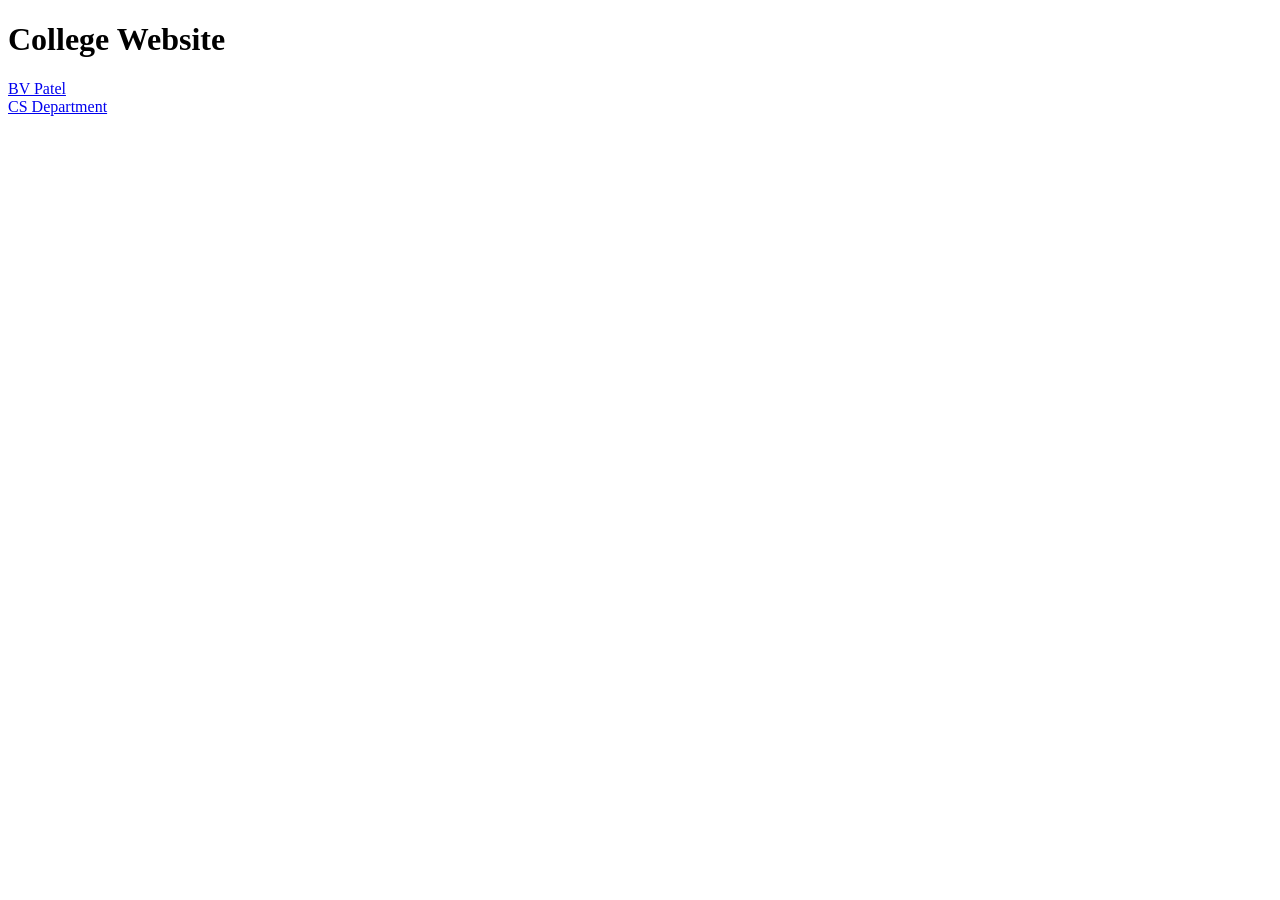
<file: index.html>
<!DOCTYPE html>
<html>
<head>
  <title>College Website</title>
</head>
<body>
  <h1>College Website</h1>

  <a href="Bv patel/Bvpatel.html">BV Patel</a><br>
  <a href="Cs dept/Bvpatelcs.html">CS Department</a>
</body>
</html>
</file>
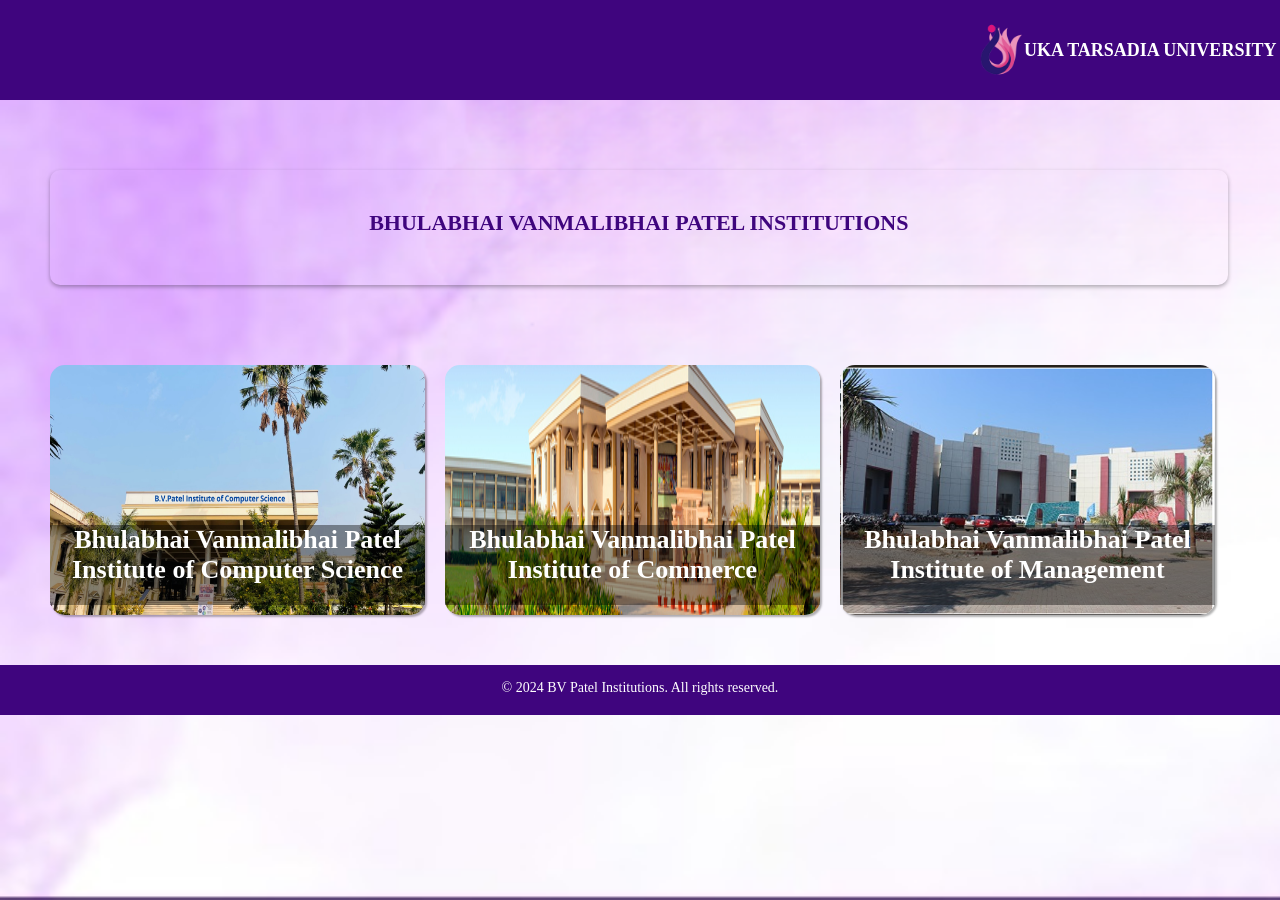
<file: Bv patel/Bvpatel.html>
<html>
    <head>
        <title>BV patel institute</title>
        <style>
            body{
                background-image: url("image/background.png");
                background-size: cover;
                background-attachment: fixed;
                margin:0;
                padding:0;
            }
            .header{
                background-color:#3f057e;
                height: 100px;
            }
            .header h3
            {
                font-size: 18px;
                font-family: Segoe UI;
                color:white;
                font-weight: bold;
                text-transform: uppercase; 
                margin-left:80%; 
                margin-top:-37px;
            }
            #Dept
            {
                gap:20px;
                display:flex;
            }
            #Dept img
            {
                box-shadow: 2px 2px 2px rgba(0,0,0,0.3);
            }
            #CSDept:hover,#CommerceDept:hover,#ManagementDept:hover
            {
                transform: scale(1.1);
            }
            #CSDept,#CommerceDept,#ManagementDept
            {
                transition: transform 0.3s ease;
                height: 250px;
                width: 375px;
            }
            #Dept
            {
                height: 250px;
            }

           #institute
            {
                height:115px;
                width:92%;
                margin-left:50px;
                margin-top:70px;
                border-radius: 10px;
                background-color: transparent;
                box-shadow: 0 2px 4px rgba(0,0,0,0.3);
            }
            #institute p
            {
                font-weight: bold;
                text-transform: uppercase;
                font-family: Segoe UI; color:#3f057e;
                font-size: 22px;
                text-align: center;
                position:relative; top:40px;
            }
            #CSP,#CommerceP,#ManagementP
            {
                top:-100px;
                position:relative;
                background-color: rgba(0, 0,0,0.4);
                height:80px;
                width:375px;
                text-align: center;
                font-family: Segoe UI; 
                color:white; 
                font-size: 26px;
                font-weight: bold;
                margin-top:10px;
            }
            #CS,#Commerce,#Management
            {
                height: 250px;
                width: 375px;
                margin-top:80px;
                border-radius: 15px;
            }
        </style>
    </head>
    <div class="header">
        <img src="image/utulogo.png" alt="logo" style="height: 55px; margin-left: 76%; margin-top: 22px;">
        <h3>Uka Tarsadia University</h3>
    </div>
    <div id="main">
        <div id="institute">
            <p>Bhulabhai Vanmalibhai Patel Institutions</p>    
        </div>
        <div id="Dept" style="margin-left:50px; align-items: center;">
            <div id="CSDept" onclick="goToPage()" style="cursor: pointer;">
               <img id="CS" src="image/CS.jpg">
                <p id="CSP">Bhulabhai Vanmalibhai Patel Institute of Computer Science</p>
            </div>
            <div id="CommerceDept" onclick="goToPage2()" style="cursor: pointer;">
            <img id="Commerce" src="image/Commerce.jpg">
            <p id="CommerceP">Bhulabhai Vanmalibhai Patel Institute of Commerce</p>
            </div>
            <div id="ManagementDept" onclick="goToPage3()" style="cursor: pointer;">
            <img id="Management" src="image/Management.png">
            <p id="ManagementP">Bhulabhai Vanmalibhai Patel Institute of Management</p>
            </div>
        </div>
    </div>
    <div id="footer" style="background-color:#3f057e; height: 50px; margin-top: 130px;">
        <p style="font-family: Segoe UI; color:white; font-size: 14px; text-align: center; padding-top: 15px;">© 2024 BV Patel Institutions. All rights reserved.</p>
    </div>
    <script>
        function goToPage() {
            window.location.href = "../Cs dept/Bvpatelcs.html";
        }
        function goToPage2() {
            window.location.href = "https://www.utu.ac.in/dcommerce/";
        }
        function goToPage3() {
            window.location.href = "http://bvpinst.edu.in/BVPIM/Management.html";
        }
    </script>
</body>
</html>
</file>
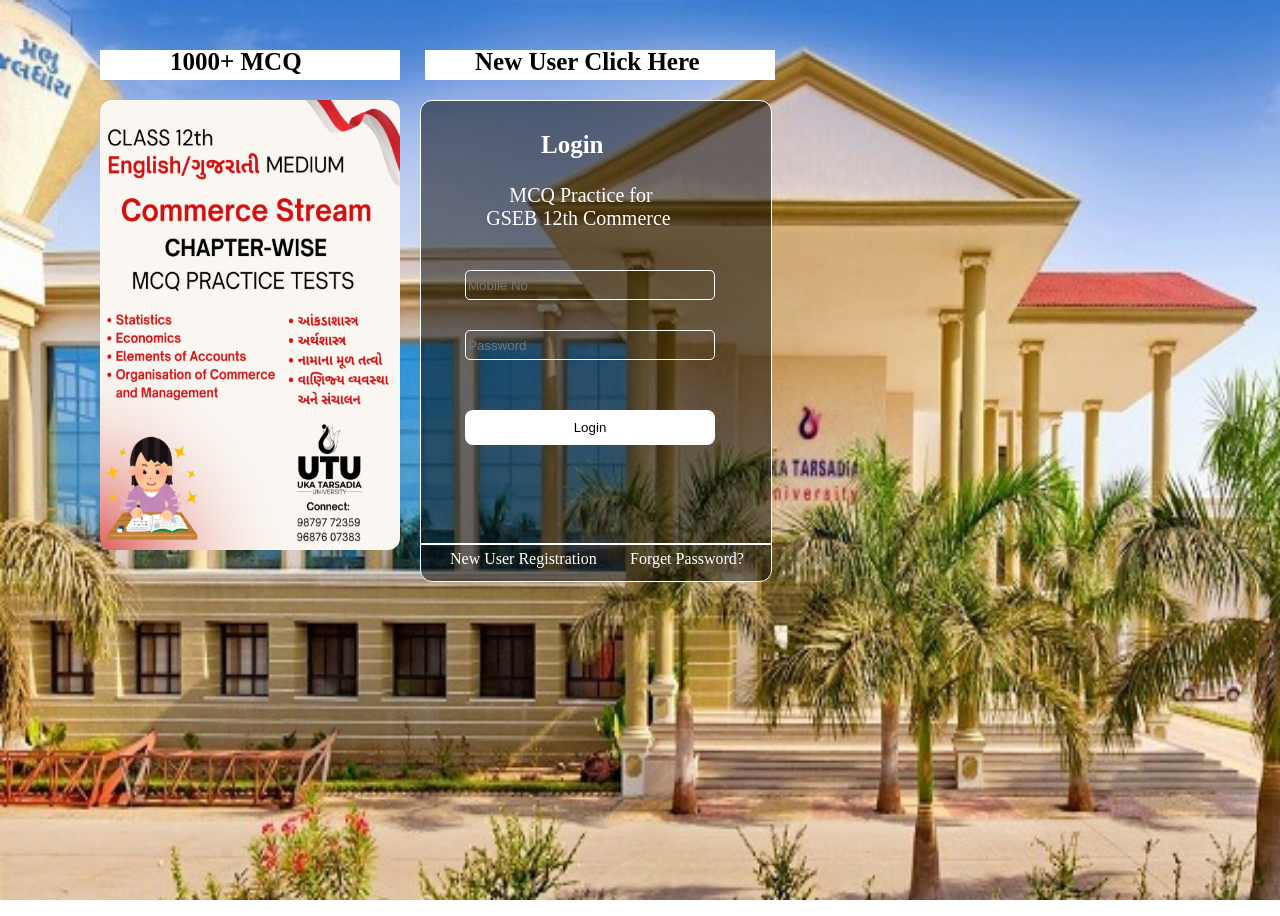
<file: Cs dept/12mcq.html>
<html>
<head>
    <title>12 MCQ</title>
     <link rel="stylesheet" href="12mcq.css">
</head>

<body>
<form>
<div id="main">
    <img src="image/12th.jpg" id="mainImg">
    <img src="image/banner12th.png" id="banner">
    <div id="mcqNo">
        <h3 id="mcqNoh3">1000+ MCQ</h3>
    </div>
    <div id="regn">
        <h3 id="regnh3">New User Click Here</a></h3>
    </div>
    <div id="login">
        <h3  id="loginh3">Login</h3>
        <p id="loginp">MCQ Practice for<p style="margin-top: -20px; margin-left: -35px; font-size: 20px; color: white;">GSEB 12th Commerce</p></p>
    </div>
    <input id="mobileNo" type="text" placeholder="Mobile No" style="top: 200px; margin-top: 70px;">
    <input id="password" type="text" placeholder="Password" style="top: 250px; margin-top: 80px;">
    <button type="button" style="position: absolute; top: 340px; left: 450px; width: 250px; height: 35px; border: none; background-color: white; color:black; margin-top: 70px; margin-left: 15px; border-radius: 8px; cursor: pointer;">
        Login
    </button>
    <hr style="position: absolute; top: 535px; left: 420px; width: 350px; border: 1px solid white;">
    <a href="regs.html" style="position: absolute; top: 550px; left: 450px; color: white; text-decoration: none;">New User Registration</a>
    <a href="forget.html" style="position: absolute; top: 550px; left: 630px; color: white; text-decoration: none;">Forget Password?</a>
</div>
</form>
</body>
</html>
</file>
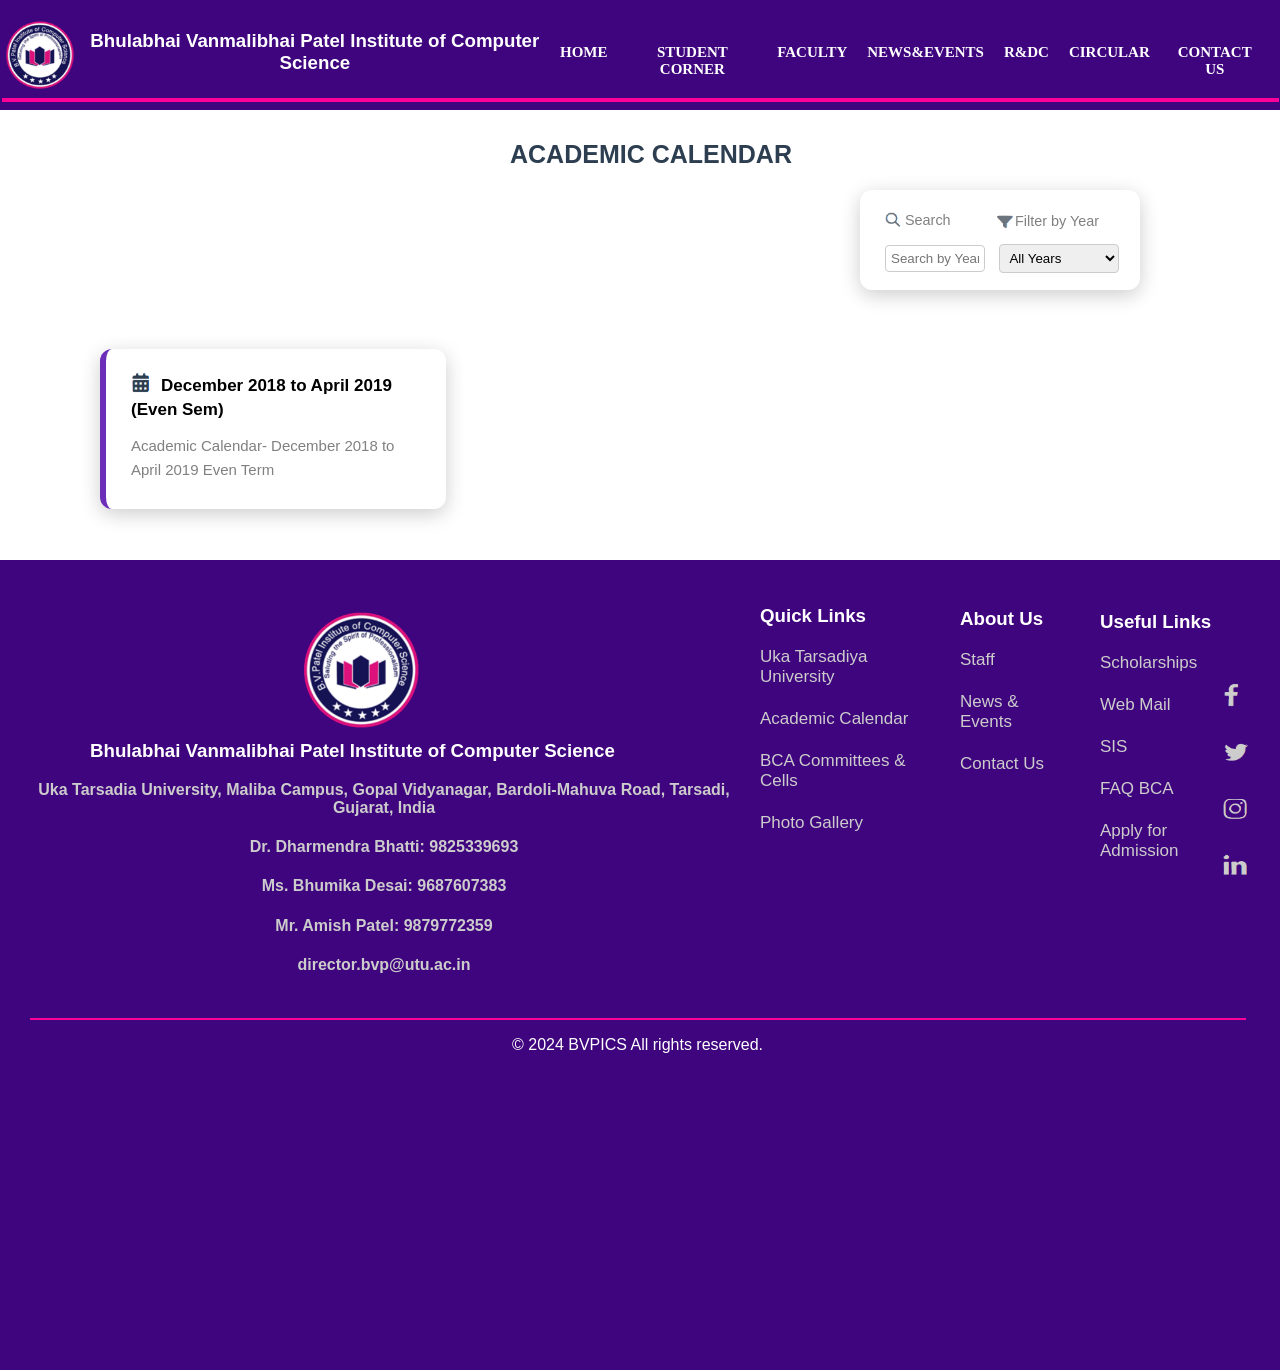
<file: Cs dept/AcademicCalander.html>
<html>
    <head>
        <title>My Website</title>
        <link rel="stylesheet" href="AcademicCalander.css">
    </head>
    <body>
        <div id="header">
            <div>
            <img src="image/Cslogo.png" alt="logo" style="height: 70px; margin-left:-1200px;">
            <hr style="width: 103%; height: 4px; background-color: #ff0099; border: none; margin-left:-18px;">
            <h3 id="instName" style="color:white; margin-top:-80px; margin-left:-650px;">Bhulabhai Vanmalibhai Patel 		    Institute of Computer<br>Science</h3>
            </div>
            <nav id="navbar">
                <ul id="ulNav">
                    <li><a href="Bvpatelcs.html">HOME</a></li>
                    <li><a href="#student">STUDENT CORNER</a></li>
                    <li><a href="faculty.html">FACULTY</a></li>
                    <li><a href="NewsAndEvents.html">NEWS&EVENTS</a></li>
                    <li><a href="#R&DC">R&DC</a></li>
                    <li><a href="circular.html">CIRCULAR</a></li>
                    <li><a href="contact.html">CONTACT US</a></li>
                </ul>
            </nav>
        </div>

        <div id="calender" style="height: 350px; width: 100%;">
            <h2 style="color:#2c3e50; margin-left: 510px; margin-top: 30px; font-size: 25px;">ACADEMIC CALENDAR</h2>
            <div id="detail">
                    <img src="image\calander.png" alt="PDF Logo" style="height: 25px; width: 20px; margin-left: 25px; margin-top: 20px;">
                    <p style="margin-left: 55px; margin-top: -20px; font-size: 17px; position: absolute; color: black; line-height: 1.4;"><strong>December 2018 to April 2019<br><span style="margin-left: -30px;"> (Even Sem)</span> </strong></p>
                    <p style="margin-left: 25px; margin-top: 40px; font-size: 15px; position: absolute; color: gray; line-height: 1.6;">Academic Calendar- December 2018 to<br> April 2019 Even Term</p>
            </div>
        </div>

        <div id="SearchFilter">
            <div id="detail2">
                <div>
                    <img src="image\search.png" alt="PDF Logo" style="height: 18px; width: 18px; margin-left: 25px; margin-top: 20px;">
                    <p style="margin-left: 45px; margin-top: -18px; font-size: 14.4px; position: absolute; color: gray; line-height: 1.4;">Search</p>
                </div>
                <div style="margin-top: 40px; margin-left: 100px; margin-top: -37px;">
                    <img src="image\filter.png" alt="PDF Logo" style="height: 18px; width: 18px; margin-left: 35px; margin-top: 20px;">
                    <p style="margin-left: 55px; margin-top: -18px; font-size: 14.4px; position: absolute; color: gray; line-height: 1.4;">Filter by Year</p>
                </div>
                <div id=" search">
                    <input type="text" placeholder="Search by Year" style="margin-left: 25px; margin-top: 15px; padding: 5px; width: 100px; border: 1px solid #ccc; border-radius: 4px;">
                    <select id="filterSearch">
                        <option>All Years</option>
                        <option>2025</option>
                        <option>2024</option>
                        <option>2023</option>
                        <option>2022</option>
                        <option>2021</option>
                        <option>2020</option>
                        <option>2019</option>
                        <option>2018</option>
                    </select>
                </div>
            </div>
        </div>
                
        <div id="footer" style="background-color: #3f057e; color: white; height:90%; width:100%; margin-top:270px; overflow: hidden;">
            <div id="footerContent" style="width: 100%;">
            <img src="image/Cslogo.png" alt="logo" style="height: 120px; margin-left: 300px; margin-top: 50px;">
            <h3 style="color:white; margin-top: 10px; margin-left: 90px;">Bhulabhai Vanmalibhai Patel Institute of Computer Science</h3>
            <h4>Uka Tarsadia University, Maliba Campus, Gopal Vidyanagar, Bardoli-Mahuva Road, Tarsadi,<br> Gujarat, India</h4>
            <h4>Dr. Dharmendra Bhatti: 9825339693</h4>
            <h4>Ms. Bhumika Desai: 9687607383</h4>
            <h4>Mr. Amish Patel: 9879772359</h4>
            <h4>director.bvp@utu.ac.in</h4>
            </div>
            <div>
                <h3 style="color:white; margin-top: -390px; margin-left: 760px;">Quick Links</h3>
                <nav id="QuickNav" style="margin-top: 20px; margin-left: 300px;">
                    <ul style="list-style: none; display: flex; flex-direction: column; gap: 22px; margin-left: 420px; margin-top: 0px; font-size: 17px;">
                        <li><a href="https://www.utu.ac.in/" style="text-decoration: none;">Uka Tarsadiya<br>University</a></li>
                        <li><a href="AcademicCalander.html" style="text-decoration: none; ">Academic Calendar</a></li>
                        <li><a href="#committees" style="text-decoration: none;">BCA Committees &<br>Cells</a></li>
                        <li><a href="#photo" style="text-decoration: none;">Photo Gallery</a></li>
                    </ul>
                </nav>
            </div>
            <div style="margin-top: 165px; margin-left: 200px;">
                <h3 style="color:white; margin-top: -390px; margin-left: 760px;">About Us</h3>
                <nav id="AboutNav" style="margin-top: 20px; margin-left: 300px;">
                    <ul style="list-style: none; display: flex; flex-direction: column; gap: 22px; margin-left: 420px; margin-top: 0px; font-size: 17px;">
                        <li><a href="faculty.html" style="text-decoration: none; ">Staff</a></li>
                        <li><a href="NewsAndEvents.html" style="text-decoration: none;">News &<br>Events</a></li>
                        <li><a href="contact.html" style="text-decoration: none;">Contact Us</a></li>
                    </ul>
                </nav>
            </div>
            <div style="margin-top: 227px; margin-left: 340px;">
                <h3 style="color:white; margin-top: -390px; margin-left: 760px;">Useful Links</h3>
                <nav id="UsefulLinksNav" style="margin-top: 20px; margin-left: 300px;">
                    <ul style="list-style: none; display: flex; flex-direction: column; gap: 22px; margin-left: 420px; margin-top: 0px; font-size: 17px;">
                        <li><a href="scholarship.html" style="text-decoration: none; ">Scholarships</a></li>
                        <li><a href="#webMail" style="text-decoration: none;">Web Mail</a></li>
                        <li><a href="sis.html" style="text-decoration: none;">SIS</a></li>
                        <li><a href="http://bvpinst.edu.in/BVPICS/FAQ-BCA.html" style="text-decoration: none;">FAQ BCA</a></li>
                        <li><a href="https://utu.ac.in/Admission.html" style="text-decoration: none;">Apply for<br> Admission</a></li>
                    </ul>
                </nav>
            </div>
            <img src="image\socialMedia.png" alt="Social Media" style="height: 200px; width: 30px; margin-top: -200px; margin-left: 1220px;">
            <hr style="width: 95%; height: 2px; background-color: #ff0099; border: none; margin-left:30px; margin-top: 140px;">
            <p style="margin-left: 40%;">© 2024 BVPICS All rights reserved.</p>
        </div>
    </body>
</html>
</file>
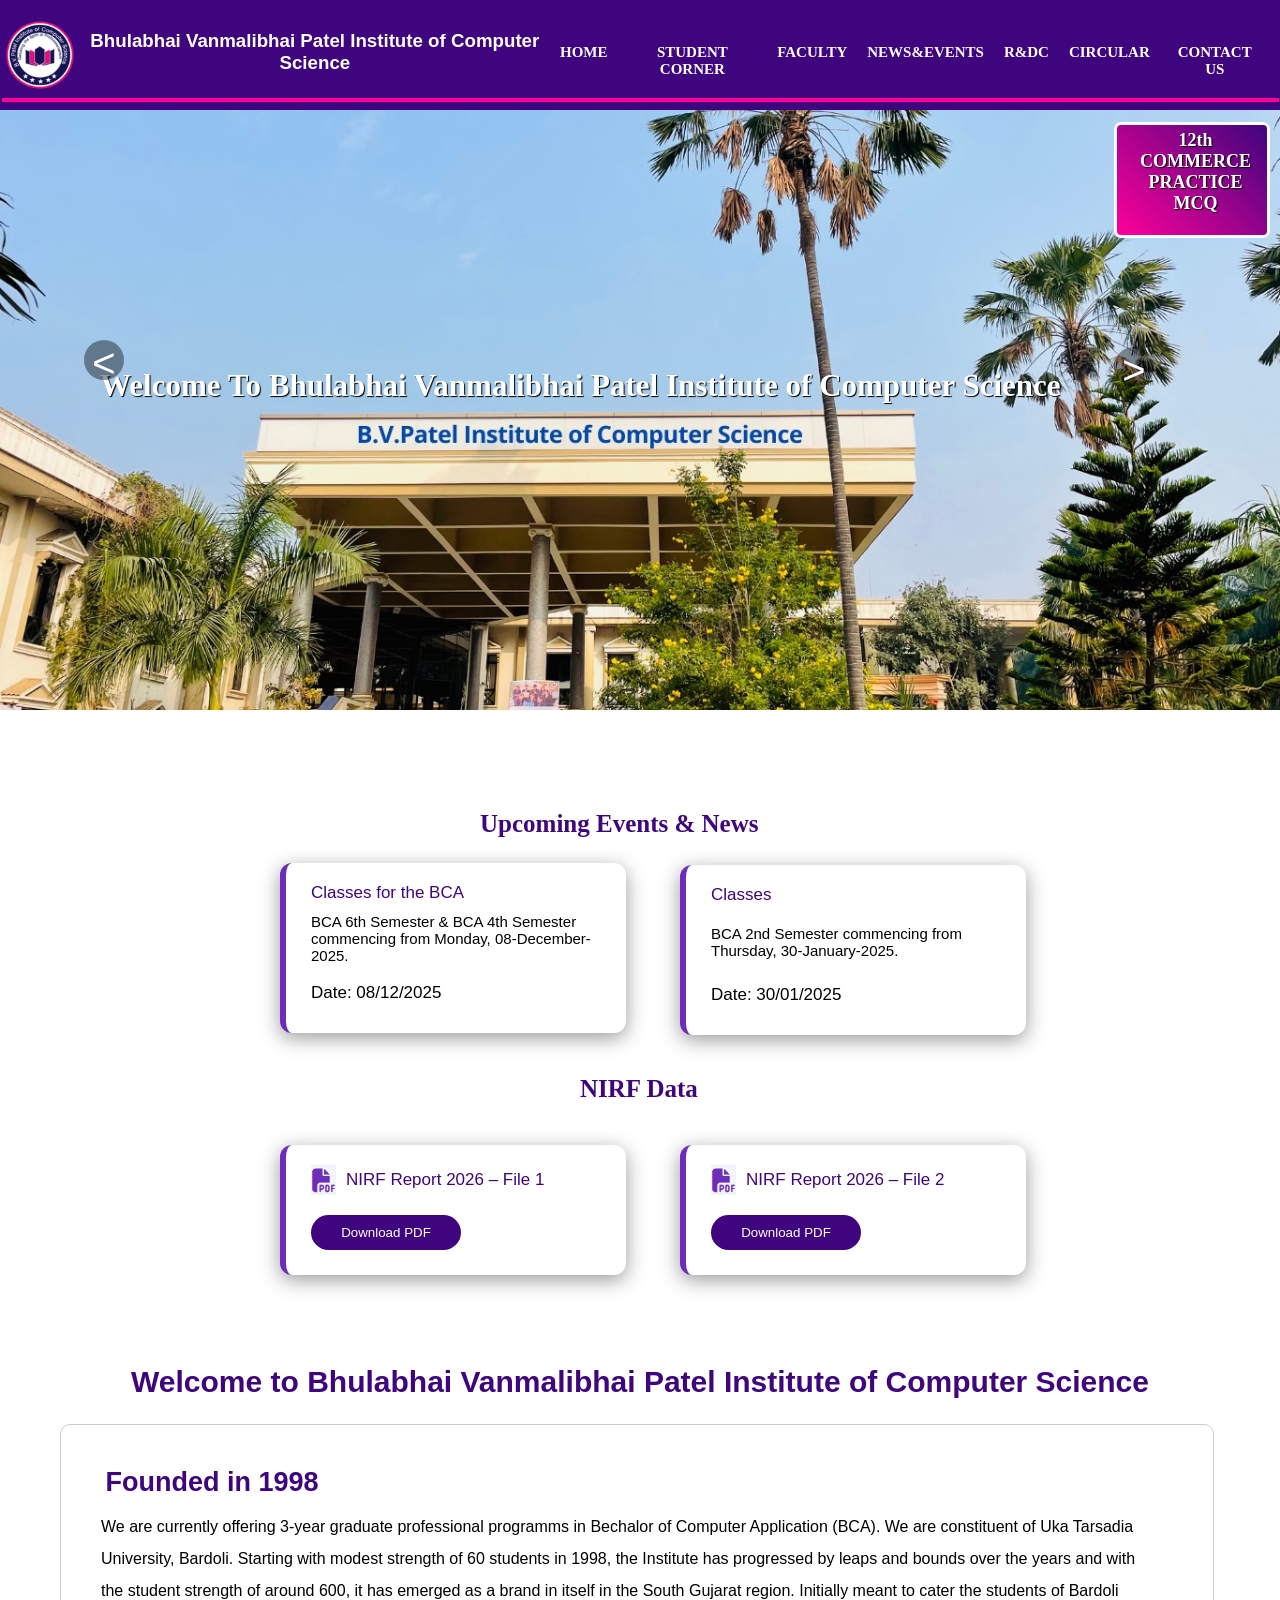
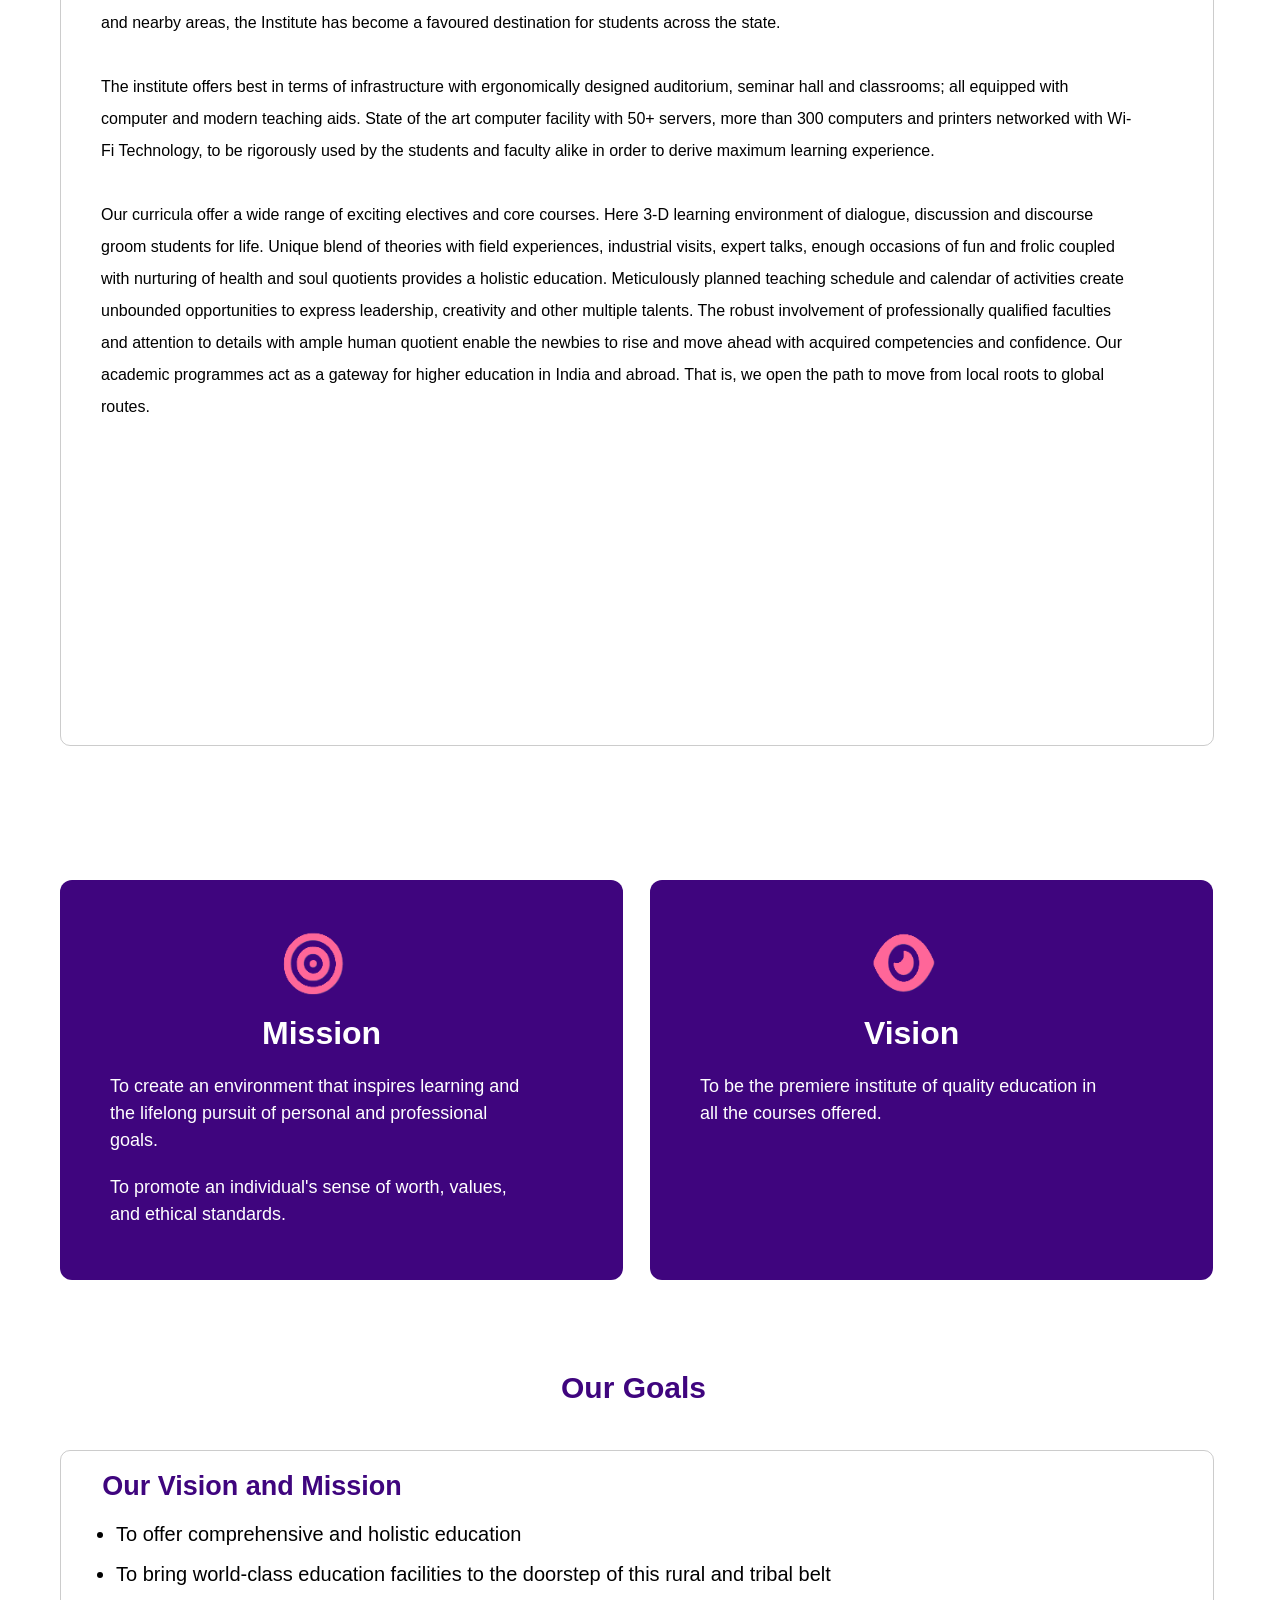
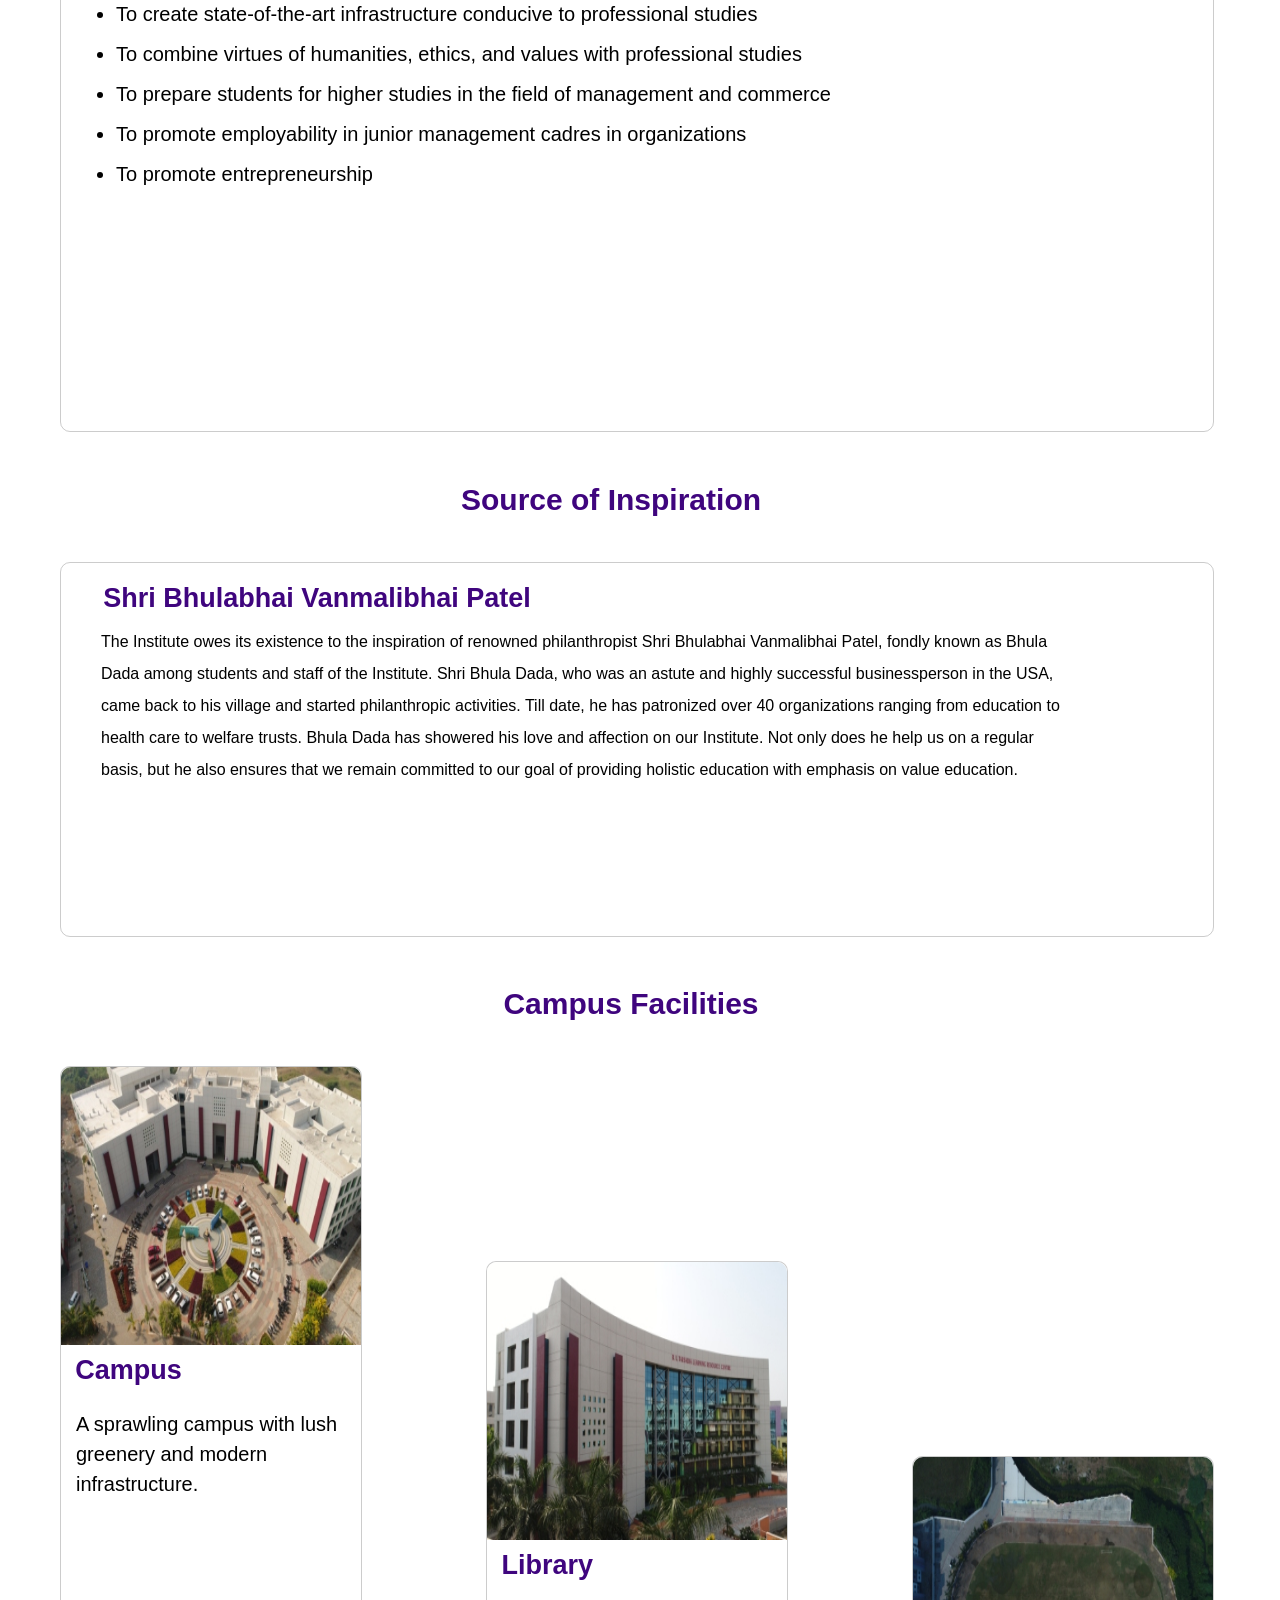
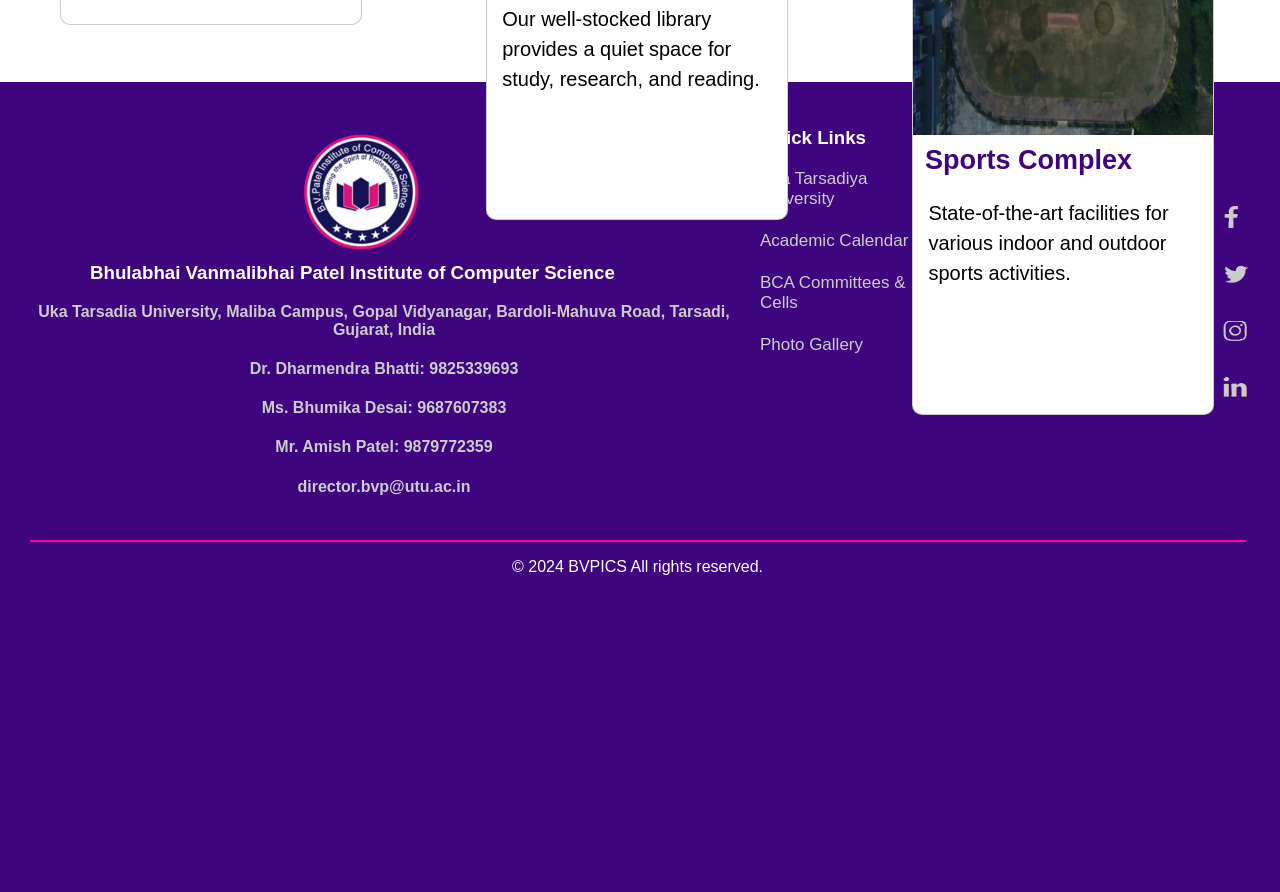
<file: Cs dept/Bvpatelcs.html>
<html>
    <head>
        <title>My Website</title>
        <link rel="stylesheet" href="Bvpatelcs.css">
    </head>
    <body>
        <div id="header">
            <div>
            <img src="image/Cslogo.png" alt="logo" style="height: 70px; margin-left:-1200px;">
            <hr style="width: 103%; height: 4px; background-color: #ff0099; border: none; margin-left:-18px;">
            <h3 id="instName" style="color:white; margin-top:-80px; margin-left:-650px;">Bhulabhai Vanmalibhai Patel 		    Institute of Computer<br>Science</h3>
            </div>
            <nav id="navbar">
                <ul id="ulNav">
                    <li><a href="Bvpatelcs.html">HOME</a></li>
                    <li><a href="#student">STUDENT CORNER</a></li>
                    <li><a href="faculty.html">FACULTY</a></li>
                    <li><a href="NewsAndEvents.html">NEWS&EVENTS</a></li>
                    <li><a href="#R&DC">R&DC</a></li>
                    <li><a href="circular.html">CIRCULAR</a></li>
                    <li><a href="contact.html">CONTACT US</a></li>
                </ul>
            </nav>
        </div>
        <div id="main">
             <p>Welcome To Bhulabhai Vanmalibhai Patel Institute of Computer Science</p>
             <div id="mcq">
                <p><a href="12mcq.html" style="color: white; text-decoration: none;" id="mcqP">12th COMMERCE PRACTICE<br>MCQ</a></p>
             </div>
             
                <button id="imgBtn1">&lt;</button>
                <button id="imgBtn2">&gt;</button>
            
        </div>
            <div id="content">
                <div id="News">
                    <h3>Upcoming Events & News </h3>
                    <div id="newsDiv1">
                        <p style="margin-left: 25px; margin-top: 20px; font-size: 17px; position: absolute; color:#3f057e;">Classes for the BCA</p>
                        <p style="margin-left: 25px; margin-top: 50px; font-size: 15px; position: absolute; color:black;">BCA 6th Semester & BCA 4th Semester<br> commencing from Monday, 08-December-<br>2025.</p>
                        <p style="margin-left: 25px; margin-top: 120px; font-size: 17px; position: absolute; color:black;">Date: 08/12/2025</p>
                    </div>
                    <div id="newsDiv2">
                        <p style="margin-left: 25px; margin-top: 20px; font-size: 17px; position: absolute; color:#3f057e;">Classes</p>
                        <p style="margin-left: 25px; margin-top: 60px; font-size: 15px; position: absolute; color:black;">BCA 2nd Semester commencing from<br> Thursday, 30-January-2025.</p>
                        <p style="margin-left: 25px; margin-top: 120px; font-size: 17px; position: absolute; color:black;">Date: 30/01/2025</p>
                    </div>
                </div>
                <div id="Nirf">
                    <h3>NIRF Data </h3>
                    <div id="NirfDiv1">
                        <img src="image\pdfLogo.png" alt="PDF Logo" style="height: 30px; width: 25px; margin-left: 25px; margin-top: 20px;">
                        <p style="margin-left: 60px; margin-top: -25px; font-size: 17px; position: absolute; color:#3f057e;">NIRF Report 2026 – File 1</p>
                        <a href="image\file1.pdf"  style="text-decoration: none; color: white;"><button id="NirfDiv1Btn" style=" width:150px; margin-left: -25px; margin-top: 70px; position: absolute;  color: white; border: none; padding: 10px 20px; border-radius: 25px; cursor: pointer;">Download PDF</button></a>
                    </div>
                    <div id="NirfDiv2">
                        <img src="image\pdfLogo.png" alt="PDF Logo" style="height: 30px; width: 25px; margin-left: 25px; margin-top: 20px;">
                        <p style="margin-left: 60px; margin-top: -25px; font-size: 17px; position: absolute; color:#3f057e;">NIRF Report 2026 – File 2</p>
                        <a href="image\file2.pdf"   style="text-decoration: none; color: white;"><button id="NirfDiv2Btn" style=" width:150px; margin-left: -25px; margin-top: 70px; position: absolute;  color: white; border: none; padding: 10px 20px; border-radius: 25px; cursor: pointer;">Download PDF</button></a>
                    </div>
                </div>
            </div>
            <div id="about" style="height: 125%; width: 100%; margin-top: -70px; background-color: white; position: relative;">
                <h2 style="color:#3f057e ; text-align: center; padding-top: 50px; position: relative; font-size: 30px;">Welcome to Bhulabhai Vanmalibhai Patel Institute of Computer Science</h2>
                <div id="aboutContent" style=" border-radius: 10px; height: 80%; width:90%; border:1px solid rgba(128, 128, 128, 0.4); text-align: center; padding-top: 20px; position: relative; font-size: 18px; margin-left: 60px;">
                    <h2 style="margin-left:-850px; color:#3f057e;">Founded in 1998</h2>
                    <p style="color:black; line-height: 2; margin-left: 40px; margin-top: -10px; font-size: 16px; text-align: left; height:100%; width:90%; ">
                        We are currently offering 3-year graduate professional programms in Bechalor of Computer Application (BCA).
                        We are constituent of Uka Tarsadia University, Bardoli. Starting with modest strength of 60 students in 1998, the Institute has progressed by leaps and bounds over the years 
                        and with the student strength of around 600, it has emerged as a brand in itself in the South Gujarat region. Initially meant to cater the students of Bardoli and nearby areas, 
                        the Institute has become a favoured destination for students across the state.<br><br>

                        The institute offers best in terms of infrastructure with ergonomically designed auditorium, seminar hall and classrooms; all equipped with computer and modern teaching aids. 
                        State of the art computer facility with 50+ servers, more than 300 computers and printers networked with Wi-Fi Technology, to be rigorously used by the students and faculty alike
                        in order to derive maximum learning experience.<br><br>

                        Our curricula offer a wide range of exciting electives and core courses. Here 3-D learning environment of dialogue, discussion and discourse groom students for life. Unique blend of
                        theories with field experiences, industrial visits, expert talks, enough occasions of fun and frolic coupled with nurturing of health and soul quotients provides a holistic education. 
                        Meticulously planned teaching schedule and calendar of activities create unbounded opportunities to express leadership, creativity and other multiple talents. The robust involvement of 
                        professionally qualified faculties and attention to details with ample human quotient enable the newbies to rise and move ahead with acquired competencies and confidence. Our academic 
                        programmes act as a gateway for higher education in India and abroad. That is, we open the path to move from local roots to global routes.
                    </p>
                </div>
            </div>
            <div id="mission" style="height: 400px; width:44%; background-color: #3f057e; margin-top:40px; margin-left: 60px; border-radius: 12px;">
                <img src="image\mission.png" alt="Mission Image" style="height: 65px; width: 65px; margin-top: 50px; margin-left: 220px;">
                <h1 style="color:white; text-align: center; margin-top: 20px; margin-left: -40px;">Mission</h1>
                <p style="color:white; text-align: center; margin-top: 20px; margin-left: 50px; font-size: 18px;text-align: left;line-height:1.5;">To create an environment that inspires learning and<br> the lifelong pursuit of personal and professional<br> goals.</p>
                <p style="color:white; text-align: center; margin-top: 20px; margin-left: 50px; font-size: 18px;text-align: left;line-height:1.5;">To promote an individual's sense of worth, values,<br> and ethical standards.</p>
            </div>
            <div id="vision" style="height: 400px; width:44%; background-color: #3f057e; margin-top:-400px; margin-left: 650px; border-radius: 12px;">
                <img src="image\vision.png" alt="Vision Image" style="height: 65px; width: 65px; margin-top: 50px; margin-left: 220px;">
                <h1 style="color:white; text-align: center; margin-top: 20px; margin-left: -40px;">Vision</h1>
                <p style="color:white; text-align: center; margin-top: 20px; margin-left: 50px; font-size: 18px;text-align: left;line-height:1.5;">To be the premiere institute of quality education in<br> all the courses offered.</p>
            </div>
            <div id="goal" style=" border-radius: 10px; height: 60%; width:90%; border:1px solid rgba(128, 128, 128, 0.4); text-align: center; padding-top: 40px; position: relative; font-size: 18px; margin-left: 60px; margin-top: 170px;">
                    <h2 style="color:#3f057e ; text-align: center; padding-top: 50px; position: relative; font-size: 30px; margin-top: -170px; margin-left: 500px; position:absolute; ">Our Goals</h2>
                    <h2 style="margin-left:-770px; color:#3f057e;margin-top: -20px; position: relative;">Our Vision and Mission</h2>
                    <ul style="color:black; line-height: 2; margin-left: 15px; margin-top: -10px; font-size: 20px; text-align: left; width:90%;">
                            <li>To offer comprehensive and holistic education</li>
                            <li>To bring world-class education facilities to the doorstep of this rural and tribal belt</li>
                            <li>To create state-of-the-art infrastructure conducive to professional studies</li>
                            <li>To combine virtues of humanities, ethics, and values with professional studies</li>
                            <li>To prepare students for higher studies in the field of management and commerce</li>
                            <li>To promote employability in junior management cadres in organizations</li>
                            <li>To promote entrepreneurship</li>
                        </ul>
                </div>
                <div id="inspiration" style=" border-radius: 10px; height: 37%; width:90%; border:1px solid rgba(128, 128, 128, 0.4); text-align: center; padding-top: 40px; position: relative; font-size: 18px; margin-left: 60px; margin-top: 130px;">
                    <h2 style="color:#3f057e ; text-align: center; padding-top: 50px; position: relative; font-size: 30px; margin-top: -170px; margin-left: 400px; position:absolute; ">Source of Inspiration</h2>
                    <h2 style="margin-left:-640px; color:#3f057e;margin-top: -20px; position: relative;">Shri Bhulabhai Vanmalibhai Patel</h2>
                    <p style="color:black; line-height: 2; margin-left: 40px; margin-top: -10px; font-size: 16px; text-align: left; height:100%; width:90%; ">
                        The Institute owes its existence to the inspiration of renowned philanthropist Shri Bhulabhai Vanmalibhai Patel, fondly known as Bhula<br>
                        Dada among students and staff of the Institute. Shri Bhula Dada, who was an astute and highly successful businessperson in the USA,<br>
                        came back to his village and started philanthropic activities. Till date, he has patronized over 40 organizations ranging from education to<br>
                        health care to welfare trusts. Bhula Dada has showered his love and affection on our Institute. Not only does he help us on a regular<br>
                        basis, but he also ensures that we remain committed to our goal of providing holistic education with emphasis on value education.
                    </p>
                </div>
                <div id="campusFacility" style=" border-radius: 10px; height: 55%; width:90%; text-align: center; padding-top: 40px; position: relative; font-size: 18px; margin-left: 60px; margin-top: 130px; justify-content: space-evenly; display: f;">
                    <h2 style="color:#3f057e ; text-align: center; padding-top: 50px; position: relative; font-size: 30px; margin-top: -170px; margin-left: -10px;">Campus Facilities</h2>
                    <div id="fcaility1" style="height:112.5%; width: 300px; background-color: white; margin-top:45px; border-radius: 10px; border:1px solid rgba(128, 128, 128, 0.4); position: relative;">
                        <img src="image\facility1.png" alt="Campus Image" style="height: 50%; width: 100%; border-top-left-radius: 10px; border-top-right-radius: 10px;">
                        <h2 style="color:#3f057e; text-align: center; margin-top: 10px; position: relative; margin-left: -165px;">Campus</h2>
                        <p style="color:black; text-align: center; margin-top: 20px; margin-left: 15px; font-size: 20px;text-align: left;line-height:1.5; position: relative;">A sprawling campus with lush<br> greenery and modern<br> infrastructure.</p>
                    </div>
                    <div id="fcaility2" style="height:112.5%; width: 300px; background-color: white;  margin-top:-364px; margin-left: 37%; border-radius: 10px; border:1px solid rgba(128, 128, 128, 0.4);">
                        <img src="image\facility2.png" alt="Campus Image" style="height: 50%; width: 100%; border-top-left-radius: 10px; border-top-right-radius: 10px;">
                        <h2 style="color:#3f057e; text-align: center; margin-top: 10px; margin-left: -180px;">Library</h2>
                        <p style="color:black; text-align: center; margin-top: 20px; margin-left: 15px; font-size: 20px;text-align: left;line-height:1.5;">Our well-stocked library provides a quiet space for study, research, and reading.</p>
                    </div>
                    <div id="fcaility3" style="height:112.5%; width: 300px; background-color: white;  margin-top:-364px; margin-left: 74%; border-radius: 10px; border:1px solid rgba(128, 128, 128, 0.4);">
                        <img src="image\facility3.png" alt="Campus Image" style="height: 50%; width: 100%; border-top-left-radius: 10px; border-top-right-radius: 10px;;">
                        <h2 style="color:#3f057e; text-align: center; margin-top: 10px; margin-left: -70px;">Sports Complex</h2>
                        <p style="color:black; text-align: center; margin-top: 20px; margin-left: 15px; font-size: 20px;text-align: left;line-height:1.5;">State-of-the-art facilities for various indoor and outdoor sports activities.</p>
                    </div>
                </div>
                
        <div id="footer" style="background-color: #3f057e; color: white; height:90%; width:100%; margin-top:80px; overflow: hidden;">
            <div id="footerContent" style="width: 100%;">
            <img src="image/Cslogo.png" alt="logo" style="height: 120px; margin-left: 300px; margin-top: 50px;">
            <h3 style="color:white; margin-top: 10px; margin-left: 90px;">Bhulabhai Vanmalibhai Patel Institute of Computer Science</h3>
            <h4 style="margin-top: 10px; margin-left: -40%; text-align: center;">Uka Tarsadia University, Maliba Campus, Gopal Vidyanagar, Bardoli-Mahuva Road, Tarsadi,<br> Gujarat, India</h4>
            <h4 style="margin-top: 10px; margin-left: -40%; text-align: center;">Dr. Dharmendra Bhatti: 9825339693</h4>
            <h4 style="margin-top: 10px; margin-left: -40%; text-align: center;">Ms. Bhumika Desai: 9687607383</h4>
            <h4 style="margin-top: 10px; margin-left: -40%; text-align: center;">Mr. Amish Patel: 9879772359</h4>
            <h4 style="margin-top: 10px; margin-left: -40%; text-align: center;">director.bvp@utu.ac.in</h4>
            </div>
            <div>
                <h3 style="color:white; margin-top: -390px; margin-left: 760px;">Quick Links</h3>
                <nav id="QuickNav" style="margin-top: 20px; margin-left: 300px;">
                    <ul style="list-style: none; display: flex; flex-direction: column; gap: 22px; margin-left: 420px; margin-top: 0px; font-size: 17px;">
                        <li><a href="https://www.utu.ac.in/" style="text-decoration: none;">Uka Tarsadiya<br>University</a></li>
                        <li><a href="AcademicCalander.html" style="text-decoration: none; ">Academic Calendar</a></li>
                        <li><a href="#committees" style="text-decoration: none;">BCA Committees &<br>Cells</a></li>
                        <li><a href="#photo" style="text-decoration: none;">Photo Gallery</a></li>
                    </ul>
                </nav>
            </div>
            <div style="margin-top: 165px; margin-left: 200px;">
                <h3 style="color:white; margin-top: -390px; margin-left: 760px;">About Us</h3>
                <nav id="AboutNav" style="margin-top: 20px; margin-left: 300px;">
                    <ul style="list-style: none; display: flex; flex-direction: column; gap: 22px; margin-left: 420px; margin-top: 0px; font-size: 17px;">
                        <li><a href="faculty.html" style="text-decoration: none; ">Staff</a></li>
                        <li><a href="NewsAndEvents.html" style="text-decoration: none;">News &<br>Events</a></li>
                        <li><a href="contact.html" style="text-decoration: none;">Contact Us</a></li>
                    </ul>
                </nav>
            </div>
            <div style="margin-top: 227px; margin-left: 340px;">
                <h3 style="color:white; margin-top: -390px; margin-left: 760px;">Useful Links</h3>
                <nav id="UsefulLinksNav" style="margin-top: 20px; margin-left: 300px;">
                    <ul style="list-style: none; display: flex; flex-direction: column; gap: 22px; margin-left: 420px; margin-top: 0px; font-size: 17px;">
                        <li><a href="scholarship.html" style="text-decoration: none; ">Scholarships</a></li>
                        <li><a href="#webMail" style="text-decoration: none;">Web Mail</a></li>
                        <li><a href="sis.html" style="text-decoration: none;">SIS</a></li>
                        <li><a href="http://bvpinst.edu.in/BVPICS/FAQ-BCA.html" style="text-decoration: none;">FAQ BCA</a></li>
                        <li><a href="https://utu.ac.in/Admission.html" style="text-decoration: none;">Apply for<br> Admission</a></li>
                    </ul>
                </nav>
            </div>
            <img src="image\socialMedia.png" alt="Social Media" style="height: 200px; width: 30px; margin-top: -200px; margin-left: 1220px;">
            <hr style="width: 95%; height: 2px; background-color: #ff0099; border: none; margin-left:30px; margin-top: 140px;">
            <p style="margin-left: 40%;">© 2024 BVPICS All rights reserved.</p>
        </div>
    </body>
</html>
</file>
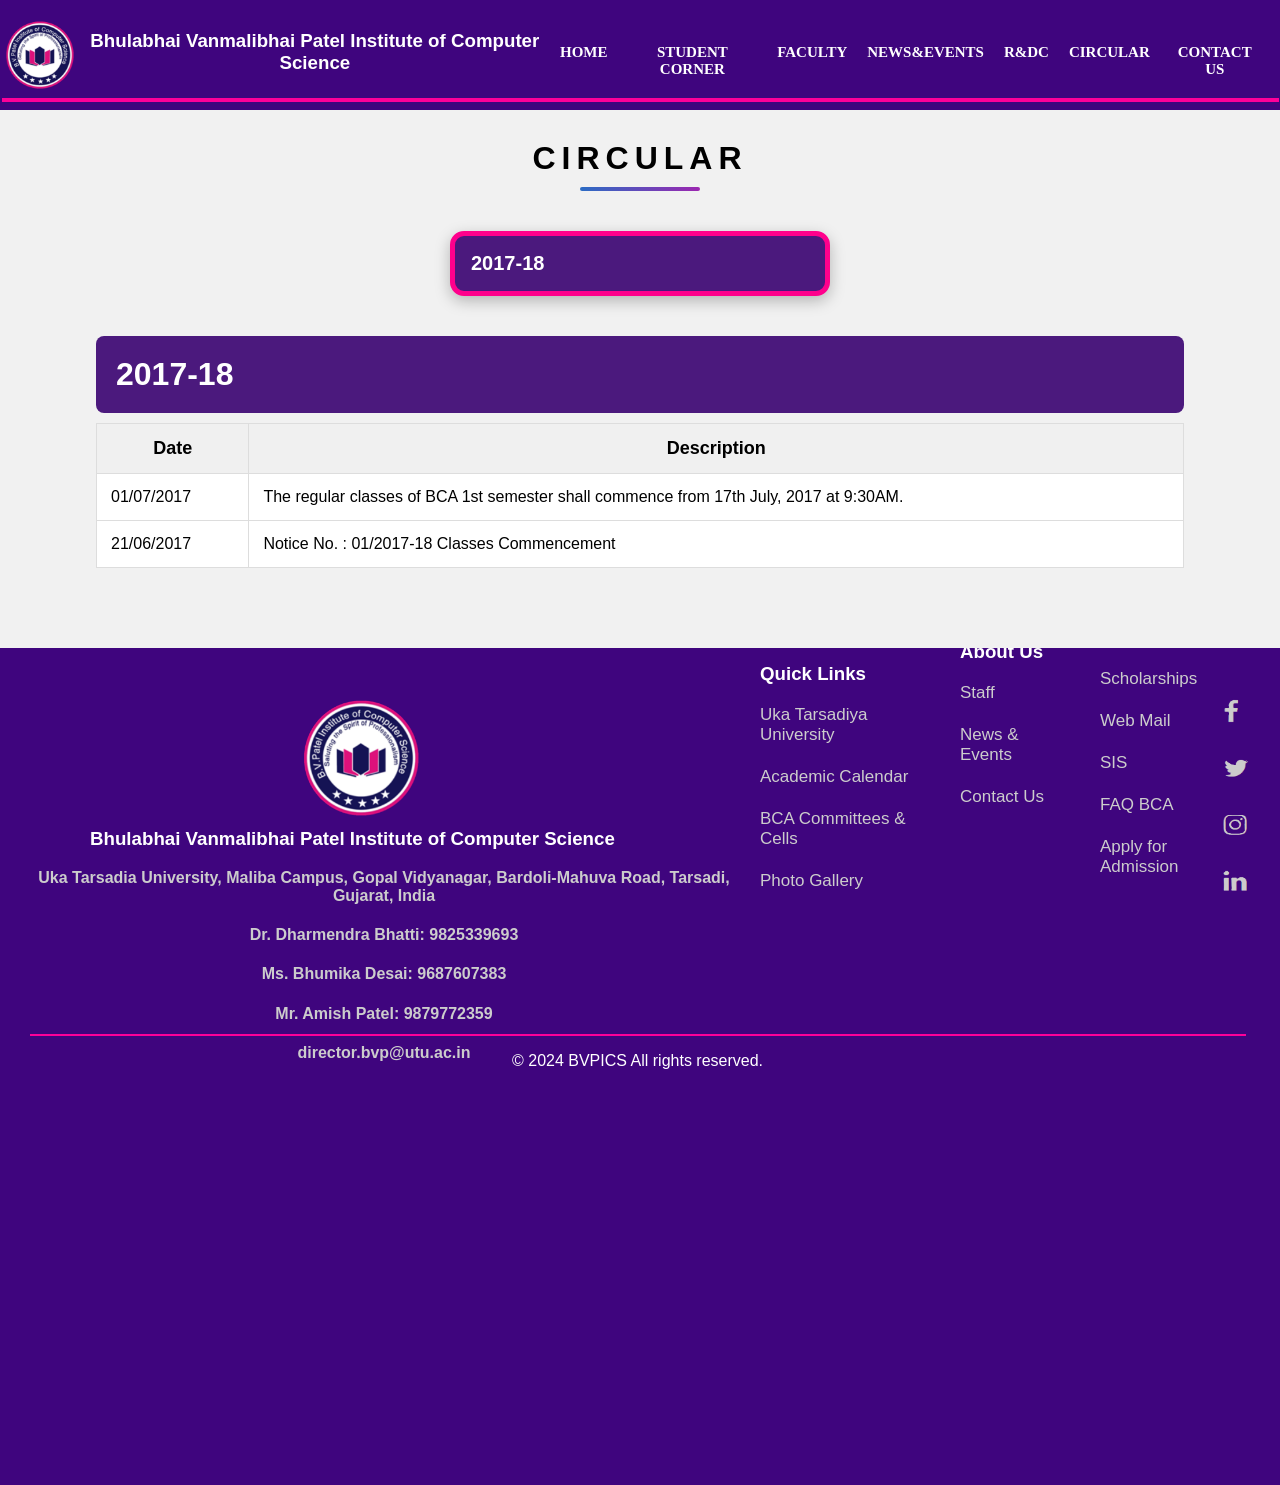
<file: Cs dept/circular.html>
<html>
<head>
<title>Circular UI</title>
<link rel="stylesheet" href="circular.css">
</head>

<body>

<div id="header">
            <div>
            <img src="image/Cslogo.png" alt="logo" style="height: 70px; margin-left:-1200px;">
            <hr style="width: 103%; height: 4px; background-color: #ff0099; border: none; margin-left:-18px;">
            <h3 id="instName" style="color:white; margin-top:-80px; margin-left:-650px;">Bhulabhai Vanmalibhai Patel 		    Institute of Computer<br>Science</h3>
            </div>
            <nav id="navbar">
                <ul id="ulNav">
                    <li><a href="Bvpatelcs.html">HOME</a></li>
                    <li><a href="#student">STUDENT CORNER</a></li>
                    <li><a href="faculty.html">FACULTY</a></li>
                    <li><a href="NewsAndEvents.html">NEWS&EVENTS</a></li>
                    <li><a href="#R&DC">R&DC</a></li>
                    <li><a href="circular.html">CIRCULAR</a></li>
                    <li><a href="contact.html">CONTACT US</a></li>
                </ul>
            </nav>
        </div>

<h1>CIRCULAR</h1>

<div class="dropdown">
    <div class="dropdown-btn" onclick="toggleDropdown()">
        <span id="selectedYear">2017-18</span>
    </div>

    <div class="dropdown-content" id="dropdownList">
        <div onclick="selectYear(this,'2024-25')">2024-25</div>
        <div onclick="selectYear(this,'2018-19')">2018-19</div>
        <div class="active" onclick="selectYear(this,'2017-18')">2017-18</div>
        <div onclick="selectYear(this,'2016-17')">2016-17</div>
        <div onclick="selectYear(this,'2014-15')">2014-15</div>
        <div onclick="selectYear(this,'2013-14')">2013-14</div>
        <div onclick="selectYear(this,'2012-13')">2012-13</div>
        <div onclick="selectYear(this,'2011-12')">2011-12</div>
    </div>
</div>

<div class="container">
    <div class="year-banner" id="yearBanner">2017-18</div>

    <table>
        <thead>
            <tr>
                <th>Date</th>
                <th>Description</th>
            </tr>
        </thead>
        <tbody id="tableData"></tbody>
    </table>
</div>

<div id="footer" style="background-color: #3f057e; color: white; height:93%; width:100%; margin-top:80px; overflow: hidden;">
            <div id="footerContent" style="width: 100%;">
            <img src="image/Cslogo.png" alt="logo" style="height: 120px; margin-left: 300px; margin-top: 50px;">
            <h3 style="color:white; margin-top: 10px; margin-left: 90px;">Bhulabhai Vanmalibhai Patel Institute of Computer Science</h3>
            <h4>Uka Tarsadia University, Maliba Campus, Gopal Vidyanagar, Bardoli-Mahuva Road, Tarsadi,<br> Gujarat, India</h4>
            <h4>Dr. Dharmendra Bhatti: 9825339693</h4>
            <h4>Ms. Bhumika Desai: 9687607383</h4>
            <h4>Mr. Amish Patel: 9879772359</h4>
            <h4>director.bvp@utu.ac.in</h4>
            </div>
            <div>
                <h3 style="color:white; margin-top: -420px; margin-left: 760px;">Quick Links</h3>
                <nav id="QuickNav" style="margin-top: 20px; margin-left: 300px;">
                    <ul style="list-style: none; display: flex; flex-direction: column; gap: 22px; margin-left: 420px; margin-top: 0px; font-size: 17px;">
                        <li><a href="https://www.utu.ac.in/" style="text-decoration: none;">Uka Tarsadiya<br>University</a></li>
                        <li><a href="AcademicCalander.html" style="text-decoration: none; ">Academic Calendar</a></li>
                        <li><a href="#committees" style="text-decoration: none;">BCA Committees &<br>Cells</a></li>
                        <li><a href="#photo" style="text-decoration: none;">Photo Gallery</a></li>
                    </ul>
                </nav>
            </div>
            <div style="margin-top: 140px; margin-left: 200px;">
                <h3 style="color:white; margin-top: -390px; margin-left: 760px;">About Us</h3>
                <nav id="AboutNav" style="margin-top: 20px; margin-left: 300px;">
                    <ul style="list-style: none; display: flex; flex-direction: column; gap: 22px; margin-left: 420px; margin-top: 0px; font-size: 17px;">
                        <li><a href="faculty.html" style="text-decoration: none; ">Staff</a></li>
                        <li><a href="NewsAndEvents.html" style="text-decoration: none;">News &<br>Events</a></li>
                        <li><a href="contact.html" style="text-decoration: none;">Contact Us</a></li>
                    </ul>
                </nav>
            </div>
            <div style="margin-top: 210px; margin-left: 340px;">
                <h3 style="color:white; margin-top: -390px; margin-left: 760px;">Useful Links</h3>
                <nav id="UsefulLinksNav" style="margin-top: 20px; margin-left: 300px;">
                    <ul style="list-style: none; display: flex; flex-direction: column; gap: 22px; margin-left: 420px; margin-top: 0px; font-size: 17px;">
                        <li><a href="scholarship.html" style="text-decoration: none; ">Scholarships</a></li>
                        <li><a href="#webMail" style="text-decoration: none;">Web Mail</a></li>
                        <li><a href="sis.html" style="text-decoration: none;">SIS</a></li>
                        <li><a href="http://bvpinst.edu.in/BVPICS/FAQ-BCA.html" style="text-decoration: none;">FAQ BCA</a></li>
                        <li><a href="https://utu.ac.in/Admission.html" style="text-decoration: none;">Apply for<br> Admission</a></li>
                    </ul>
                </nav>
            </div>
            <img src="image\socialMedia.png" alt="Social Media" style="height: 200px; width: 30px; margin-top: -200px; margin-left: 1220px;">
            <hr style="width: 95%; height: 2px; background-color: #ff0099; border: none; margin-left:30px; margin-top: 140px;">
            <p style="margin-left: 40%;">© 2024 BVPICS All rights reserved.</p>
        </div>
<script>
const data = {
    "2017-18": [
        ["01/07/2017", "The regular classes of BCA 1st semester shall commence from 17th July, 2017 at 9:30AM."],
        ["21/06/2017", "Notice No. : 01/2017-18 Classes Commencement"]
    ],
    "2024-25": [
        ["27/06/2024", "Regular classes of BCA 1st Semester & BCA 3rd Semester are commencing from 1st July, 2024"]
        
    ],
    "2018-19": [
        ["18/12/2018", "Regular classes of BCA 2nd semester is commencing from 31st December, 2018."],
        ["17/11/2018", "Regular classes of BCA 4th and 6th semesters are commencing from 26th November, 2018."],
        ["23/06/2018", "Regular classes of BCA 1st semester commencing from 2nd July, 2018."],
        ["08/06/2018", "Regular classes of BCA 3rd semester and 5th semester are commencing from 18th June, 2018."],
    ],
    "2016-17": [
        ["15/05/2014", "The regular classes of BCA 1st semester shall commence from 17th July, 2017 at 9:30AM."],
        ["10/08/2016", "Independence Day Celebration on 13/08/2016-By Cultural Club",],
        ["08/08/2016", 	"Distribution of stationary products to the nearby schools-By RAK Club"],
        ["02/07/2016", "The regular classes of BCA 5th semester shall be start from 4th July, 2016."],
    ]
};

/* Load default */
window.onload = () => updateTable("2017-18");

function toggleDropdown() {
    const list = document.getElementById("dropdownList");
    list.style.display = list.style.display === "block" ? "none" : "block";
}

function selectYear(element, year) {
    document.getElementById("selectedYear").innerText = year;
    document.getElementById("yearBanner").innerText = year;

    // remove old active
    document.querySelectorAll(".dropdown-content div").forEach(el => {
        el.classList.remove("active");
    });

    element.classList.add("active");

    updateTable(year);

    document.getElementById("dropdownList").style.display = "none";
}

function updateTable(year) {
    let table = document.getElementById("tableData");
    table.innerHTML = "";

    if (!data[year]) {
        table.innerHTML = "<tr><td colspan='2'>No data available</td></tr>";
        return;
    }

    data[year].forEach(row => {
        table.innerHTML += `
            <tr>
                <td>${row[0]}</td>
                <td>${row[1]}</td>
            </tr>
        `;
    });
}
</script>

</body>
</html>
</file>
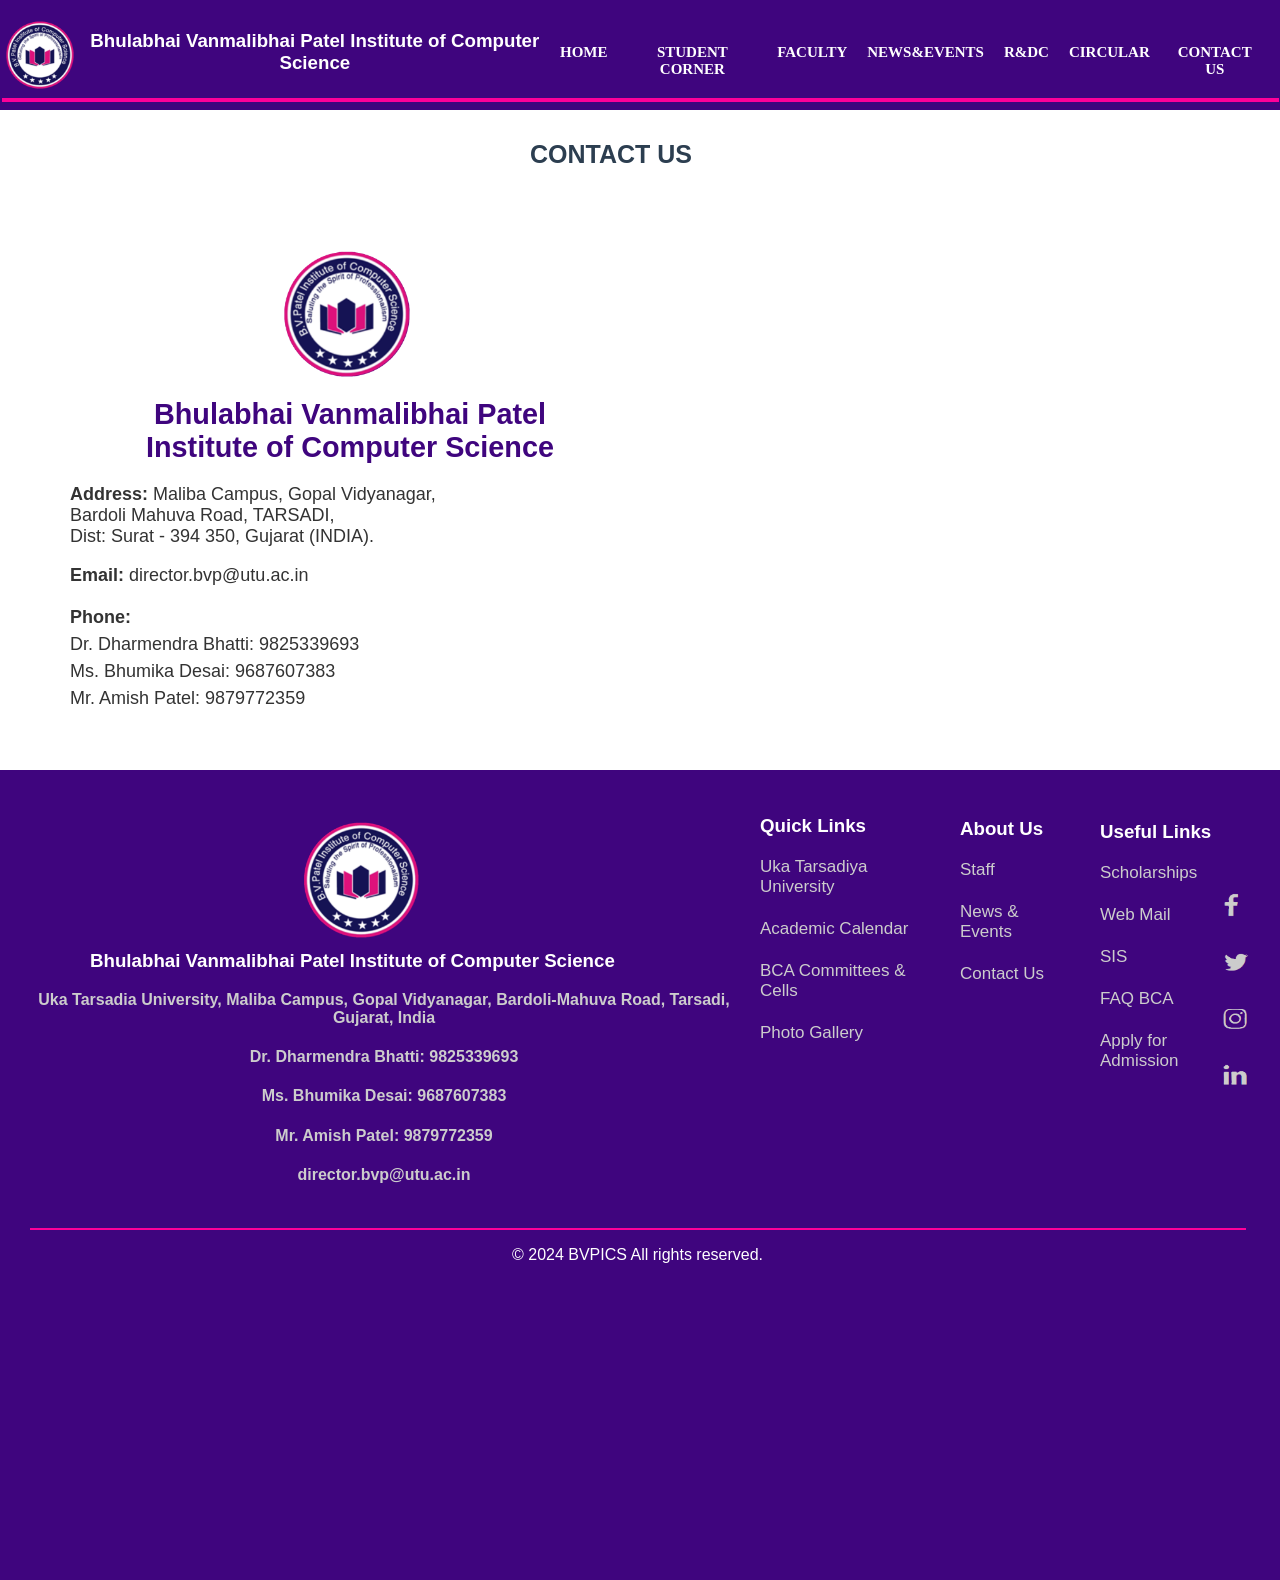
<file: Cs dept/contact.html>
<html>
    <head>
        <title>Contact</title>
        <link rel="stylesheet" href="contact.css">
    </head>
    <body>
        <div id="header">
            <div>
            <img src="image/Cslogo.png" alt="logo" style="height: 70px; margin-left:-1200px;">
            <hr style="width: 103%; height: 4px; background-color: #ff0099; border: none; margin-left:-18px;">
            <h3 id="instName" style="color:white; margin-top:-80px; margin-left:-650px;">Bhulabhai Vanmalibhai Patel 		    Institute of Computer<br>Science</h3>
            </div>
            <nav id="navbar">
                <ul id="ulNav">
                    <li><a href="Bvpatelcs.html">HOME</a></li>
                    <li><a href="#student">STUDENT CORNER</a></li>
                    <li><a href="faculty.html">FACULTY</a></li>
                    <li><a href="NewsAndEvents.html">NEWS&EVENTS</a></li>
                    <li><a href="#R&DC">R&DC</a></li>
                    <li><a href="circular.html">CIRCULAR</a></li>
                    <li><a href="contact.html">CONTACT US</a></li>
                </ul>
            </nav>
        </div>
        <div id="main" style="height:500px; width:100%;">
            <h2 style="color:#2c3e50; margin-left: 530px; margin-top: 30px; font-size: 25px;">CONTACT US</h2>
            <div id="contact" >
                <img src="image/Cslogo.png" alt="logo" style="height: 130px; margin-left: 280px;">
                <h1 style=" font-size: 28.8px; text-align: center; color:#3f057e; margin-left: 480px; margin-left: -580px;">Bhulabhai Vanmalibhai Patel<br> Institute of Computer Science</h1>
                <p style="font-size: 18px; text-align: center; color:#333; margin-left: 480px; margin-left: 70px; text-align: left;"><b>Address:</b> Maliba Campus, Gopal Vidyanagar,<br>
                    Bardoli Mahuva Road, TARSADI,<br>
                    Dist: Surat - 394 350, Gujarat (INDIA).
                </p>
                <p style="font-size: 18px; text-align: center; color:#333; margin-left: 480px; margin-left: 70px; text-align: left;"><b>Email:</b> director.bvp@utu.ac.in</p>
                <p style="font-size: 18px; text-align: center; color:#333; margin-left: 480px; margin-left: 70px; text-align: left; line-height: 1.5;"><b>Phone:</b><br>
                    Dr. Dharmendra Bhatti: 9825339693<br>
                    Ms. Bhumika Desai: 9687607383<br>
                    Mr. Amish Patel: 9879772359
                </p>
            </div>
            <div class="map-container">
            <!-- Map -->
                <iframe src="https://www.google.com/maps/embed?pb=!1m18!1m12!1m3!1d917.4412645330466!2d73.13296492003633!3d21.069044386748274!2m3!1f0!2f0!3f0!3m2!1i1024!2i768!4f13.1!3m3!1m2!1s0x3be060e00aa56847%3A0xdfd83e057f809eca!2sDepartment%20of%20Computer%20Science%20and%20Technology!5e1!3m2!1sen!2sin!4v1735795090935!5m2!1sen!2sin">
                </iframe>
            </div>

        </div>
        <div id="footer" style="background-color: #3f057e; color: white; height:90%; width:100%; margin-top:130px; overflow: hidden;">
            <div id="footerContent" style="width: 100%;">
            <img src="image/Cslogo.png" alt="logo" style="height: 120px; margin-left: 300px; margin-top: 50px;">
            <h3 style="color:white; margin-top: 10px; margin-left: 90px;">Bhulabhai Vanmalibhai Patel Institute of Computer Science</h3>
            <h4>Uka Tarsadia University, Maliba Campus, Gopal Vidyanagar, Bardoli-Mahuva Road, Tarsadi,<br> Gujarat, India</h4>
            <h4>Dr. Dharmendra Bhatti: 9825339693</h4>
            <h4>Ms. Bhumika Desai: 9687607383</h4>
            <h4>Mr. Amish Patel: 9879772359</h4>
            <h4>director.bvp@utu.ac.in</h4>
            </div>
            <div>
                <h3 style="color:white; margin-top: -390px; margin-left: 760px;">Quick Links</h3>
                <nav id="QuickNav" style="margin-top: 20px; margin-left: 300px;">
                    <ul style="list-style: none; display: flex; flex-direction: column; gap: 22px; margin-left: 420px; margin-top: 0px; font-size: 17px;">
                        <li><a href="https://www.utu.ac.in/" style="text-decoration: none;">Uka Tarsadiya<br>University</a></li>
                        <li><a href="AcademicCalander.html" style="text-decoration: none; ">Academic Calendar</a></li>
                        <li><a href="#committees" style="text-decoration: none;">BCA Committees &<br>Cells</a></li>
                        <li><a href="#photo" style="text-decoration: none;">Photo Gallery</a></li>
                    </ul>
                </nav>
            </div>
            <div style="margin-top: 165px; margin-left: 200px;">
                <h3 style="color:white; margin-top: -390px; margin-left: 760px;">About Us</h3>
                <nav id="AboutNav" style="margin-top: 20px; margin-left: 300px;">
                    <ul style="list-style: none; display: flex; flex-direction: column; gap: 22px; margin-left: 420px; margin-top: 0px; font-size: 17px;">
                        <li><a href="faculty.html" style="text-decoration: none; ">Staff</a></li>
                        <li><a href="NewsAndEvents.html" style="text-decoration: none;">News &<br>Events</a></li>
                        <li><a href="contact.html" style="text-decoration: none;">Contact Us</a></li>
                    </ul>
                </nav>
            </div>
            <div style="margin-top: 227px; margin-left: 340px;">
                <h3 style="color:white; margin-top: -390px; margin-left: 760px;">Useful Links</h3>
                <nav id="UsefulLinksNav" style="margin-top: 20px; margin-left: 300px;">
                    <ul style="list-style: none; display: flex; flex-direction: column; gap: 22px; margin-left: 420px; margin-top: 0px; font-size: 17px;">
                        <li><a href="scholarship.html" style="text-decoration: none; ">Scholarships</a></li>
                        <li><a href="#webMail" style="text-decoration: none;">Web Mail</a></li>
                        <li><a href="sis.html" style="text-decoration: none;">SIS</a></li>
                        <li><a href="http://bvpinst.edu.in/BVPICS/FAQ-BCA.html" style="text-decoration: none;">FAQ BCA</a></li>
                        <li><a href="https://utu.ac.in/Admission.html" style="text-decoration: none;">Apply for<br> Admission</a></li>
                    </ul>
                </nav>
            </div>
            <img src="image\socialMedia.png" alt="Social Media" style="height: 200px; width: 30px; margin-top: -200px; margin-left: 1220px;">
            <hr style="width: 95%; height: 2px; background-color: #ff0099; border: none; margin-left:30px; margin-top: 140px;">
            <p style="margin-left: 40%;">© 2024 BVPICS All rights reserved.</p>
        </div>
    </body>
</html>
</file>
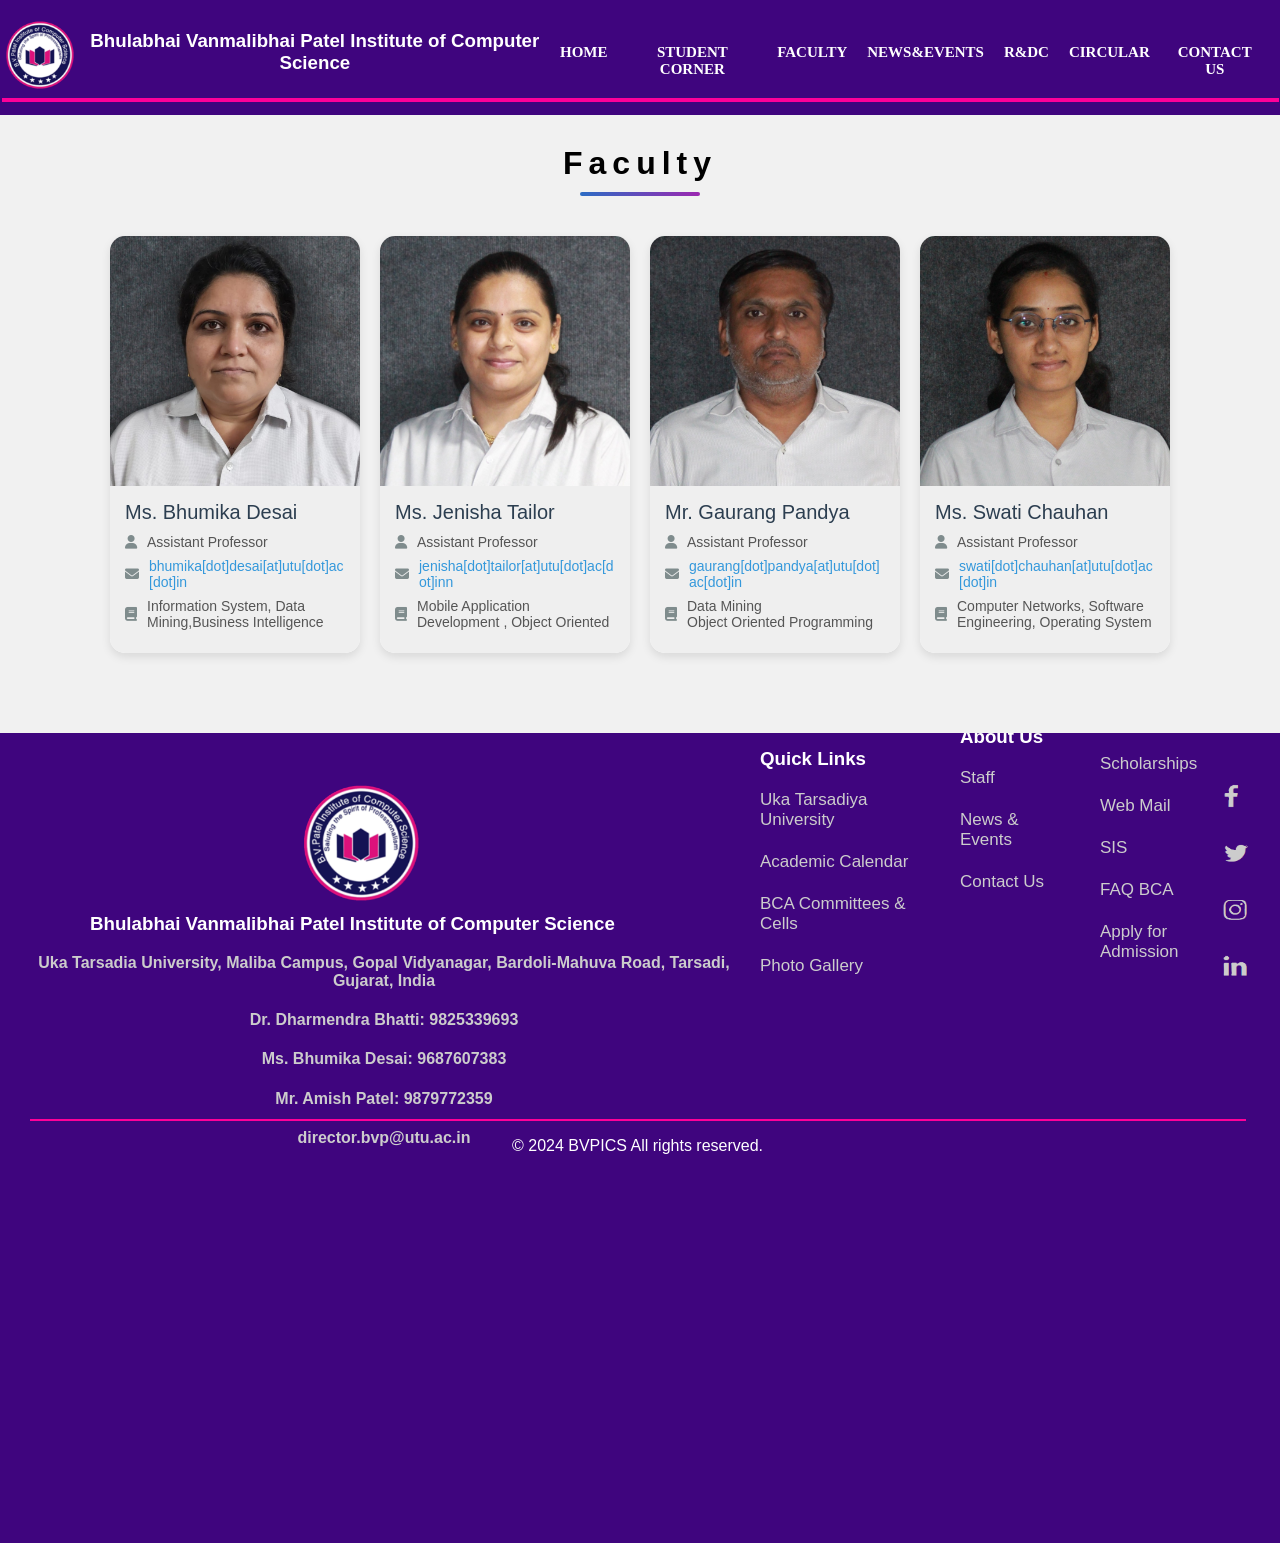
<file: Cs dept/faculty.html>
<html>
<head>
<title>Faculty</title>
<link rel="stylesheet" href="faculty.css">
<link rel="stylesheet" href="https://cdnjs.cloudflare.com/ajax/libs/font-awesome/6.5.0/css/all.min.css">
</head>

<body>

<div id="header">
            <div>
            <img src="image/Cslogo.png" alt="logo" style="height: 70px; margin-left:-1200px;">
            <hr style="width: 103%; height: 4px; background-color: #ff0099; border: none; margin-left:-18px;">
            <h3 id="instName" style="color:white; margin-top:-80px; margin-left:-650px;">Bhulabhai Vanmalibhai Patel 		    Institute of Computer<br>Science</h3>
            </div>
            <nav id="navbar">
                <ul id="ulNav">
                    <li><a href="Bvpatelcs.html">HOME</a></li>
                    <li><a href="#student">STUDENT CORNER</a></li>
                    <li><a href="faculty.html">FACULTY</a></li>
                    <li><a href="NewsAndEvents.html">NEWS&EVENTS</a></li>
                    <li><a href="#R&DC">R&DC</a></li>
                    <li><a href="circular.html">CIRCULAR</a></li>
                    <li><a href="contact.html">CONTACT US</a></li>
                </ul>
            </nav>
        </div>

<h1>Faculty</h1>

<div class="card-container">
<div class="card">
    <img src="image\faculty1.png" alt="Profile">

    <div class="card-content">
        <div class="name">Ms. Bhumika Desai</div>

        <div class="info">
            <i class="fa fa-user"></i>
            Assistant Professor
        </div>

        <div class="info email">
            <i class="fa fa-envelope"></i>
            bhumika[dot]desai[at]utu[dot]ac[dot]in
        </div>

        <div class="info">
            <i class="fa fa-book"></i>
            Information System, Data<br> Mining,Business Intelligence
        </div>
    </div>
</div>

<div class="card">
    <img src="image\faculty2.png" alt="Profile">

    <div class="card-content">
        <div class="name">Ms. Jenisha Tailor</div>

        <div class="info">
            <i class="fa fa-user"></i>
             Assistant Professor
        </div>

        <div class="info email">
            <i class="fa fa-envelope"></i>
            jenisha[dot]tailor[at]utu[dot]ac[dot]inn
        </div>

        <div class="info">
            <i class="fa fa-book"></i>
            Mobile Application<br> Development , Object Oriented 
	</div>
    </div>
</div>

<div class="card">
    <img src="image\faculty3.png" alt="Profile">

    <div class="card-content">
        <div class="name">Mr. Gaurang Pandya</div>

        <div class="info">
            <i class="fa fa-user"></i>
            Assistant Professor
        </div>

        <div class="info email">
            <i class="fa fa-envelope"></i>
            gaurang[dot]pandya[at]utu[dot]ac[dot]in
        </div>

        <div class="info">
            <i class="fa fa-book"></i>
            Data Mining<br>Object Oriented Programming
        </div>
    </div>
</div>

<div class="card">
    <img src="image\faculty4.png" alt="Profile">

    <div class="card-content">
        <div class="name">Ms. Swati Chauhan</div>

        <div class="info">
            <i class="fa fa-user"></i>
            Assistant Professor
        </div>

        <div class="info email">
            <i class="fa fa-envelope"></i>
            swati[dot]chauhan[at]utu[dot]ac[dot]in
        </div>

        <div class="info">
            <i class="fa fa-book"></i>
            Computer Networks, Software<br> Engineering, Operating System 
	</div>
    </div>
</div>
</div>

<div id="footer" style="background-color: #3f057e; color: white; height:90%; width:100%; margin-top:80px; overflow: hidden;">
            <div id="footerContent" style="width: 100%;">
            <img src="image/Cslogo.png" alt="logo" style="height: 120px; margin-left: 300px; margin-top: 50px;">
            <h3 style="color:white; margin-top: 10px; margin-left: 90px;">Bhulabhai Vanmalibhai Patel Institute of Computer Science</h3>
            <h4>Uka Tarsadia University, Maliba Campus, Gopal Vidyanagar, Bardoli-Mahuva Road, Tarsadi,<br> Gujarat, India</h4>
            <h4>Dr. Dharmendra Bhatti: 9825339693</h4>
            <h4>Ms. Bhumika Desai: 9687607383</h4>
            <h4>Mr. Amish Patel: 9879772359</h4>
            <h4>director.bvp@utu.ac.in</h4>
            </div>
            <div>
                <h3 style="color:white; margin-top: -420px; margin-left: 760px;">Quick Links</h3>
                <nav id="QuickNav" style="margin-top: 20px; margin-left: 300px;">
                    <ul style="list-style: none; display: flex; flex-direction: column; gap: 22px; margin-left: 420px; margin-top: 0px; font-size: 17px;">
                        <li><a href="https://www.utu.ac.in/" style="text-decoration: none;">Uka Tarsadiya<br>University</a></li>
                        <li><a href="AcademicCalander.html" style="text-decoration: none; ">Academic Calendar</a></li>
                        <li><a href="#committees" style="text-decoration: none;">BCA Committees &<br>Cells</a></li>
                        <li><a href="#photo" style="text-decoration: none;">Photo Gallery</a></li>
                    </ul>
                </nav>
            </div>
            <div style="margin-top: 140px; margin-left: 200px;">
                <h3 style="color:white; margin-top: -390px; margin-left: 760px;">About Us</h3>
                <nav id="AboutNav" style="margin-top: 20px; margin-left: 300px;">
                    <ul style="list-style: none; display: flex; flex-direction: column; gap: 22px; margin-left: 420px; margin-top: 0px; font-size: 17px;">
                        <li><a href="faculty.html" style="text-decoration: none; ">Staff</a></li>
                        <li><a href="NewsAndEvents.html" style="text-decoration: none;">News &<br>Events</a></li>
                        <li><a href="contact.html" style="text-decoration: none;">Contact Us</a></li>
                    </ul>
                </nav>
            </div>
            <div style="margin-top: 210px; margin-left: 340px;">
                <h3 style="color:white; margin-top: -390px; margin-left: 760px;">Useful Links</h3>
                <nav id="UsefulLinksNav" style="margin-top: 20px; margin-left: 300px;">
                    <ul style="list-style: none; display: flex; flex-direction: column; gap: 22px; margin-left: 420px; margin-top: 0px; font-size: 17px;">
                        <li><a href="scholarship.html" style="text-decoration: none; ">Scholarships</a></li>
                        <li><a href="#webMail" style="text-decoration: none;">Web Mail</a></li>
                        <li><a href="sis.html" style="text-decoration: none;">SIS</a></li>
                        <li><a href="http://bvpinst.edu.in/BVPICS/FAQ-BCA.html" style="text-decoration: none;">FAQ BCA</a></li>
                        <li><a href="https://utu.ac.in/Admission.html" style="text-decoration: none;">Apply for<br> Admission</a></li>
                    </ul>
                </nav>
            </div>
            <img src="image\socialMedia.png" alt="Social Media" style="height: 200px; width: 30px; margin-top: -200px; margin-left: 1220px;">
            <hr style="width: 95%; height: 2px; background-color: #ff0099; border: none; margin-left:30px; margin-top: 140px;">
            <p style="margin-left: 40%;">© 2024 BVPICS All rights reserved.</p>
        </div>

</body>
</html>
</file>
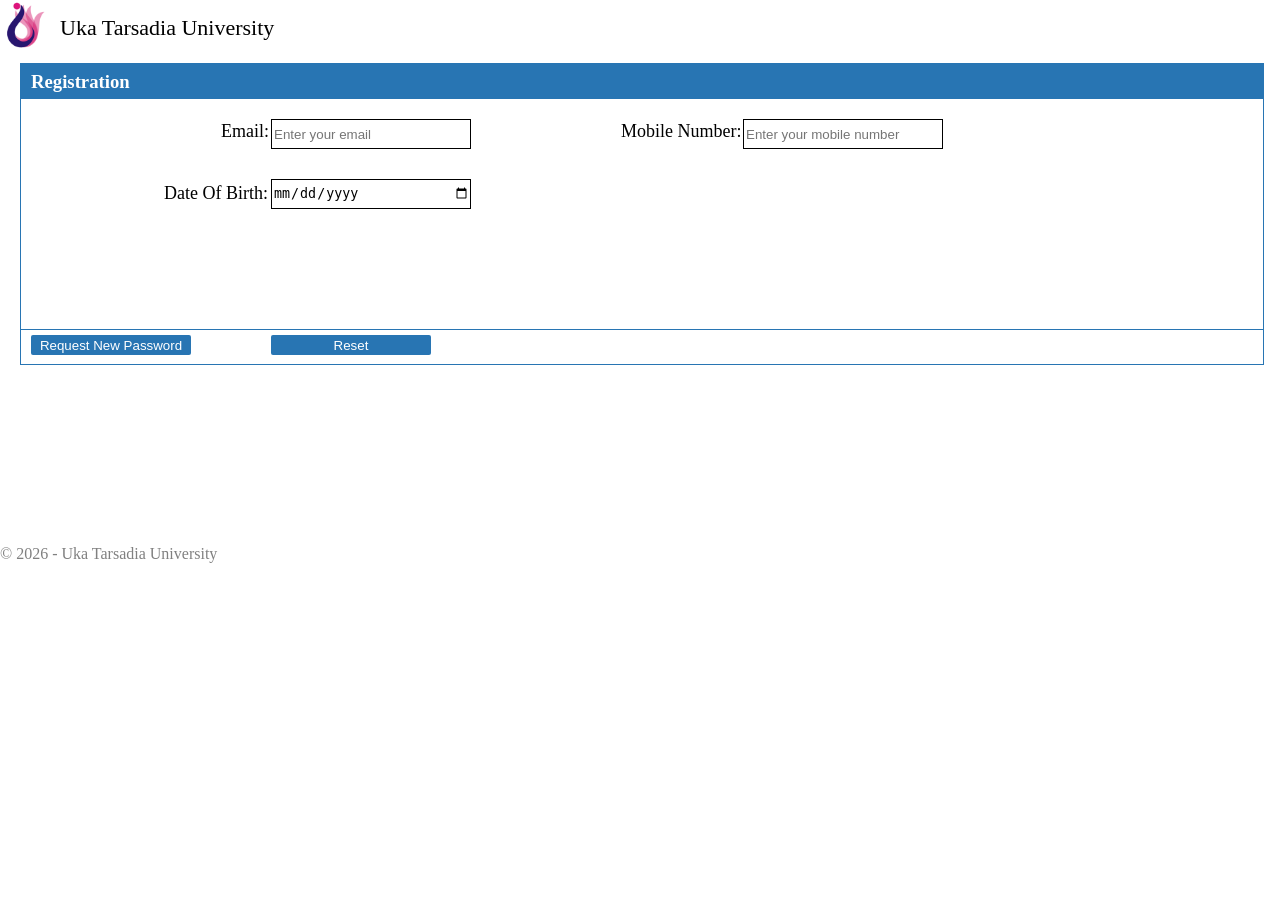
<file: Cs dept/forget.html>
<html>
    <head>
        <title>Forget Password</title>
        <style>
            body {
                margin: 0;
                padding: 0;
            }
            #universityName
            {
                margin-left: 60px;
                margin-top: -35px;
                font-size: 22px;
            }
            #divForget
            {
                height: 300px;
                width: 97%;
                background-color:white;
                margin-left: 20px;
                margin-top: 0; 
                border:1px solid #2875b3;
            }
            #divRegistration
            {
                height:35px;
                width:100%;
                background-color: #2875b3;
                position:relative;
            }
            #inputEmail
            {
                margin-top: 20px; 
            }
            #inputDOB
            {
                 margin-top: 80px;
            }
            #inputEmail,#inputDOB
            {
                position: absolute;
                margin-left: 250px;
                width: 200px; 
                height: 30px;  
                border:1px solid black;
            }
            #mobileNO
            {
                position: absolute;
                margin-left: 722px;
                margin-top: 20px;
                width: 200px;
                height: 30px; 
                border:1px solid black;
            }
            #submit,#reset
            {
                position: absolute; 
                top: 5px; 
                width: 160px; 
                height: 20px; 
                background-color: #2875b3; 
                color:white; 
                border:none; 
                border-radius: 2px; 
                cursor: pointer;
            }
    </style>
    </head>
<body>
    <form action="forget.html" method="post">
    <img src="image\utulogo.png" alt="Utu Logo" style="width:50px; height:50px;">
    <p id="universityName">Uka Tarsadia University</p>
    <div id="divForget">
       <div id="divRegistration">
            <h3 style="color:white; position:absolute; left:10px; top:-12px;">Registration</h3>
       </div>
        <label for="email" style="margin-left: 200px; margin-top: 22px; font-size: 18px; position: absolute;">Email:</label>
            <input id="inputEmail" type="email" name="email" placeholder="Enter your email">
        <label for="dob" style="margin-left: 143px; margin-top: 84px; font-size: 18px; position: absolute;">Date Of Birth:</label>
            <input id="inputDOB" type="date"  name="dob">
        
        <label for="mobileNO" style="margin-left: 600px; margin-top: 22px; font-size: 18px; position: absolute;">Mobile Number:</label>
            <input id="mobileNO" type="tel" name="mobileNO" placeholder="Enter your mobile number">
        <div style="height:35px; width:100%; margin-top:230px; border-top: 1px solid #2875b3; position:relative;">
            <input id="submit" type="submit" style="left: 10px;" value="Request New Password">
            <input id="reset" type="reset" style="left: 250px;" value="Reset">
        </div>
    </div>
    <p style="margin-top: 180px; color:gray;">© 2026 - Uka Tarsadia University</p>
</form>
</body>          
</html>
</file>
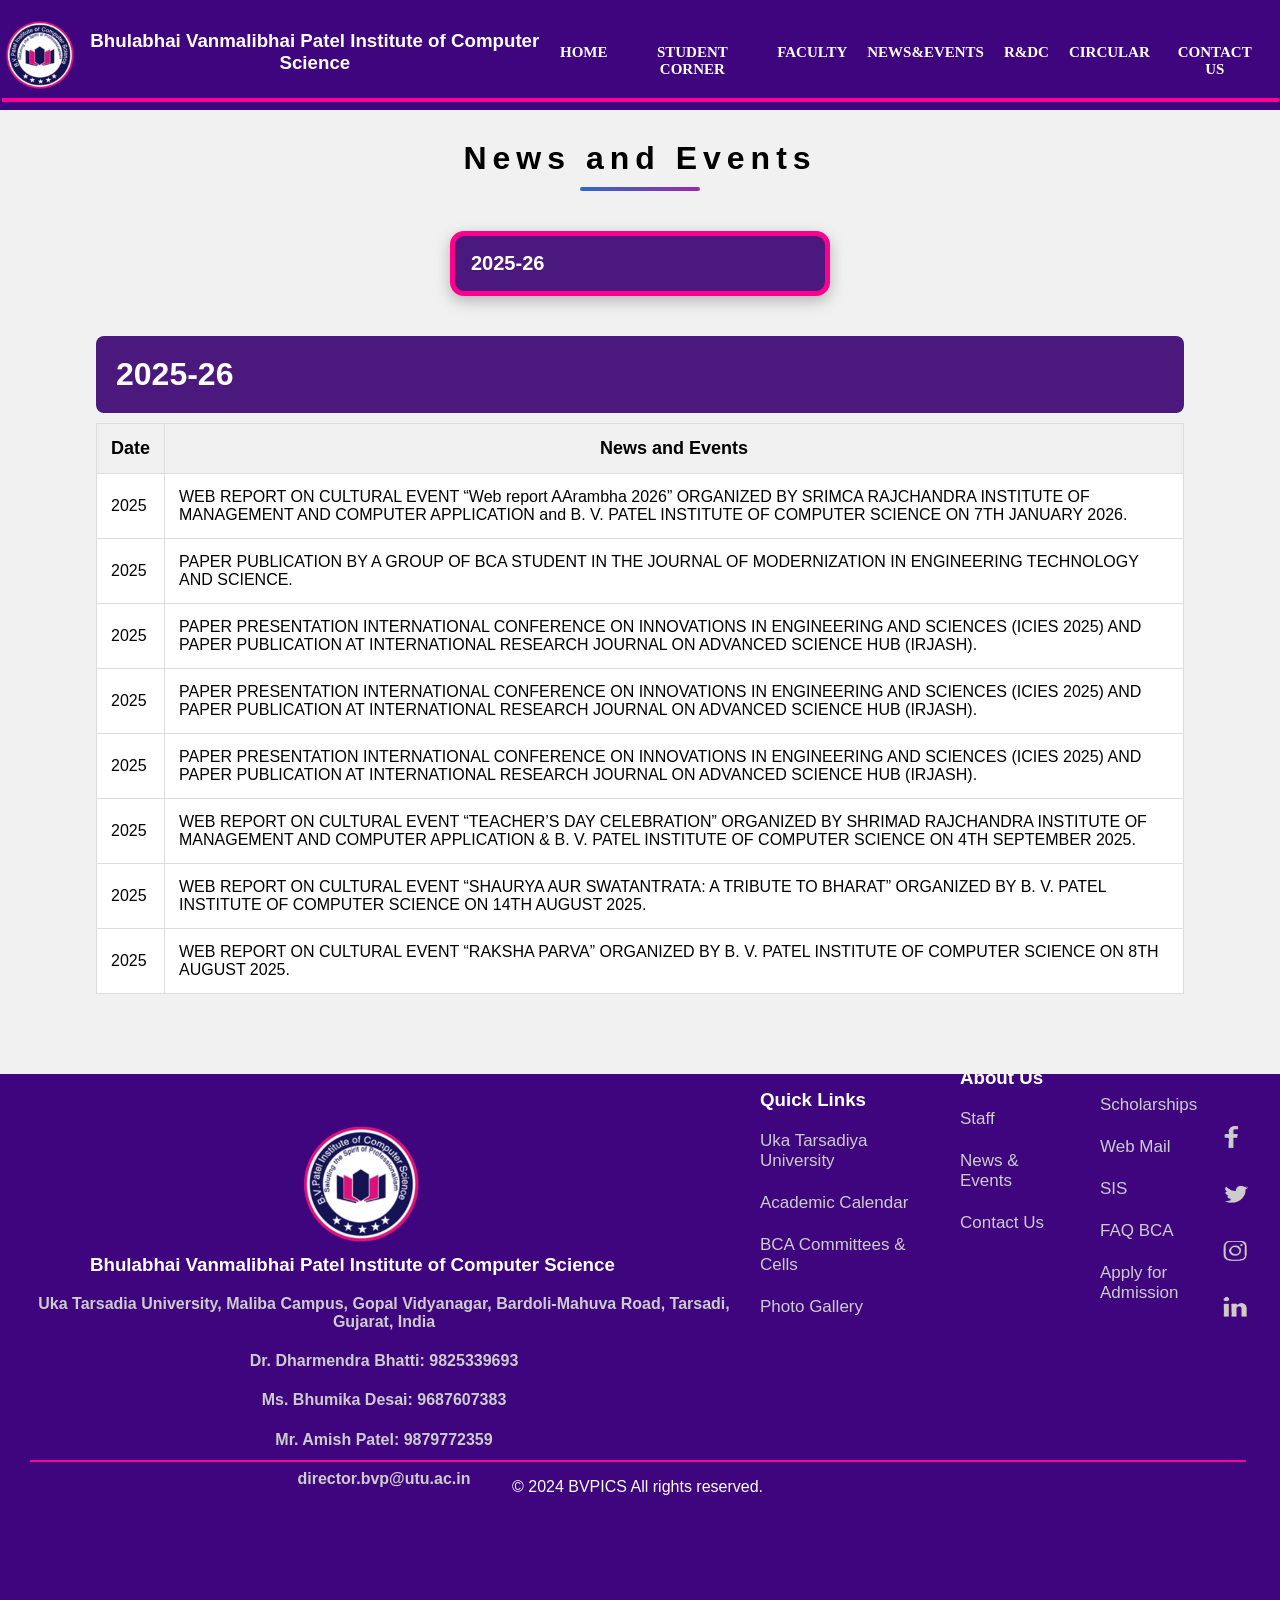
<file: Cs dept/NewsAndEvents.html>
<html>
<head>
<title>News and Events</title>
<link rel="stylesheet" href="NewsAndEvents.css">
</head>

<body>

<div id="header">
            <div>
            <img src="image/Cslogo.png" alt="logo" style="height: 70px; margin-left:-1200px;">
            <hr style="width: 103%; height: 4px; background-color: #ff0099; border: none; margin-left:-18px;">
            <h3 id="instName" style="color:white; margin-top:-80px; margin-left:-650px;">Bhulabhai Vanmalibhai Patel 		    Institute of Computer<br>Science</h3>
            </div>
            <nav id="navbar">
                <ul id="ulNav">
                    <li><a href="Bvpatelcs.html">HOME</a></li>
                    <li><a href="#student">STUDENT CORNER</a></li>
                    <li><a href="faculty.html">FACULTY</a></li>
                    <li><a href="NewsAndEvents.html">NEWS&EVENTS</a></li>
                    <li><a href="#R&DC">R&DC</a></li>
                    <li><a href="circular.html">CIRCULAR</a></li>
                    <li><a href="contact.html">CONTACT US</a></li>
                </ul>
            </nav>
        </div>

<h1>News and Events</h1>

<div class="dropdown">
    <div class="dropdown-btn" onclick="toggleDropdown()">
        <span id="selectedYear">2025-26</span>
    </div>

    <div class="dropdown-content" id="dropdownList">
        <div class="active" onclick="selectYear(this,'2025-26')">2025-26</div>
        <div onclick="selectYear(this,'2024-25')">2024-25</div>
        <div onclick="selectYear(this,'2023-24')">2023-24</div>
        <div onclick="selectYear(this,'2018-19')">2018-19</div>
        <div onclick="selectYear(this,'2016-17')">2016-17</div>
        <div onclick="selectYear(this,'2014-15')">2014-15</div>
        <div onclick="selectYear(this,'2013-14')">2013-14</div>
        <div onclick="selectYear(this,'2012-13')">2012-13</div>
        <div onclick="selectYear(this,'2011-12')">2011-12</div>
    </div>
</div>

<div class="container">
    <div class="year-banner" id="yearBanner">2025-26</div>

    <table>
        <thead>
            <tr>
                <th>Date</th>
                <th>News and Events</th>
            </tr>
        </thead>
        <tbody id="tableData"></tbody>
    </table>
</div>

<div id="footer" style="background-color: #3f057e; color: white; height:90%; width:100%; margin-top:80px; overflow: hidden;">
            <div id="footerContent" style="width: 100%;">
            <img src="image/Cslogo.png" alt="logo" style="height: 120px; margin-left: 300px; margin-top: 50px;">
            <h3 style="color:white; margin-top: 10px; margin-left: 90px;">Bhulabhai Vanmalibhai Patel Institute of Computer Science</h3>
            <h4>Uka Tarsadia University, Maliba Campus, Gopal Vidyanagar, Bardoli-Mahuva Road, Tarsadi,<br> Gujarat, India</h4>
            <h4>Dr. Dharmendra Bhatti: 9825339693</h4>
            <h4>Ms. Bhumika Desai: 9687607383</h4>
            <h4>Mr. Amish Patel: 9879772359</h4>
            <h4>director.bvp@utu.ac.in</h4>
            </div>
            <div>
                <h3 style="color:white; margin-top: -420px; margin-left: 760px;">Quick Links</h3>
                <nav id="QuickNav" style="margin-top: 20px; margin-left: 300px;">
                    <ul style="list-style: none; display: flex; flex-direction: column; gap: 22px; margin-left: 420px; margin-top: 0px; font-size: 17px;">
                        <li><a href="https://www.utu.ac.in/" style="text-decoration: none;">Uka Tarsadiya<br>University</a></li>
                        <li><a href="AcademicCalander.html" style="text-decoration: none; ">Academic Calendar</a></li>
                        <li><a href="#committees" style="text-decoration: none;">BCA Committees &<br>Cells</a></li>
                        <li><a href="#photo" style="text-decoration: none;">Photo Gallery</a></li>
                    </ul>
                </nav>
            </div>
            <div style="margin-top: 140px; margin-left: 200px;">
                <h3 style="color:white; margin-top: -390px; margin-left: 760px;">About Us</h3>
                <nav id="AboutNav" style="margin-top: 20px; margin-left: 300px;">
                    <ul style="list-style: none; display: flex; flex-direction: column; gap: 22px; margin-left: 420px; margin-top: 0px; font-size: 17px;">
                        <li><a href="faculty.html" style="text-decoration: none; ">Staff</a></li>
                        <li><a href="NewsAndEvents.html" style="text-decoration: none;">News &<br>Events</a></li>
                        <li><a href="contact.html" style="text-decoration: none;">Contact Us</a></li>
                    </ul>
                </nav>
            </div>
            <div style="margin-top: 210px; margin-left: 340px;">
                <h3 style="color:white; margin-top: -390px; margin-left: 760px;">Useful Links</h3>
                <nav id="UsefulLinksNav" style="margin-top: 20px; margin-left: 300px;">
                    <ul style="list-style: none; display: flex; flex-direction: column; gap: 22px; margin-left: 420px; margin-top: 0px; font-size: 17px;">
                        <li><a href="scholarship.html" style="text-decoration: none; ">Scholarships</a></li>
                        <li><a href="#webmail" style="text-decoration: none;">Web Mail</a></li>
                        <li><a href="sis.html" style="text-decoration: none;">SIS</a></li>
                        <li><a href="http://bvpinst.edu.in/BVPICS/FAQ-BCA.html" style="text-decoration: none;">FAQ BCA</a></li>
                        <li><a href="https://utu.ac.in/Admission.html" style="text-decoration: none;">Apply for<br> Admission</a></li>
                    </ul>
                </nav>
            </div>
            <img src="image\socialMedia.png" alt="Social Media" style="height: 200px; width: 30px; margin-top: -200px; margin-left: 1220px;">
            <hr style="width: 95%; height: 2px; background-color: #ff0099; border: none; margin-left:30px; margin-top: 140px;">
            <p style="margin-left: 40%;">© 2024 BVPICS All rights reserved.</p>
        </div>
<script>
const data = {
    "2025-26": [
        ["2025", "WEB REPORT ON CULTURAL EVENT “Web report AArambha 2026” ORGANIZED BY SRIMCA RAJCHANDRA INSTITUTE OF MANAGEMENT AND COMPUTER APPLICATION and B. V. PATEL INSTITUTE OF COMPUTER SCIENCE ON 7TH JANUARY 2026."],
        ["2025", "PAPER PUBLICATION BY A GROUP OF BCA STUDENT IN THE JOURNAL OF MODERNIZATION IN ENGINEERING TECHNOLOGY AND SCIENCE."],
        ["2025", "PAPER PRESENTATION INTERNATIONAL CONFERENCE ON INNOVATIONS IN ENGINEERING AND SCIENCES (ICIES 2025) AND PAPER PUBLICATION AT INTERNATIONAL RESEARCH JOURNAL ON ADVANCED SCIENCE HUB (IRJASH)."],
        ["2025", "PAPER PRESENTATION INTERNATIONAL CONFERENCE ON INNOVATIONS IN ENGINEERING AND SCIENCES (ICIES 2025) AND PAPER PUBLICATION AT INTERNATIONAL RESEARCH JOURNAL ON ADVANCED SCIENCE HUB (IRJASH)."],
        ["2025", "PAPER PRESENTATION INTERNATIONAL CONFERENCE ON INNOVATIONS IN ENGINEERING AND SCIENCES (ICIES 2025) AND PAPER PUBLICATION AT INTERNATIONAL RESEARCH JOURNAL ON ADVANCED SCIENCE HUB (IRJASH)."],
        ["2025", "WEB REPORT ON CULTURAL EVENT “TEACHER’S DAY CELEBRATION” ORGANIZED BY SHRIMAD RAJCHANDRA INSTITUTE OF MANAGEMENT AND COMPUTER APPLICATION & B. V. PATEL INSTITUTE OF COMPUTER SCIENCE ON 4TH SEPTEMBER 2025."],
        ["2025", "WEB REPORT ON CULTURAL EVENT “SHAURYA AUR SWATANTRATA: A TRIBUTE TO BHARAT” ORGANIZED BY B. V. PATEL INSTITUTE OF COMPUTER SCIENCE ON 14TH AUGUST 2025."],
        ["2025", "WEB REPORT ON CULTURAL EVENT “RAKSHA PARVA” ORGANIZED BY B. V. PATEL INSTITUTE OF COMPUTER SCIENCE ON 8TH AUGUST 2025."]
    ],
    "2024-25": [
        ["2024", "Collaborating Agencies for Student Internship (BCA) 2024-25"],
        ["2024", "AN EXPERT TALK ON “UNLOCKING AI'S POTENTIAL: A PRACTICAL GUIDE TO AI TOOLS IN DAILY LIFE” ORGANIZED BY B. V. PATEL INSTITUTE OF COMPUTER SCIENCE ON 18TH JULY 2025."],
        ["2024", "AN EXPERT TALK ON “HANDS-ON CLOUD COMPUTING” ORGANIZED BY B. V. PATEL INSTITUTE OF COMPUTER SCIENCE ON 12TH MARCH 2024."],
        ["2024", "PAPER PRESENTATION BY A GROUP OF BCA STUDENT IN THE INTERNATIONAL CONFERENCE ON INNOVATIONS IN ENGINEERING, MANAGEMENT AND SCIENCE (ICIEMS – 2025) & PAPER PUBLICATION AT INTERNATIONAL RESEARCH JOURNAL ON ADVANCED ENGINEERING AND MANAGEMENT (IRJAEM)."],
        ["2024", "PAPER PRESENTATION BY GROUP OF BCA STUDENTS IN INTERNATIONAL CONFERENCE ON ADVANCEMENTS IN SCIENCE, ENGINEERING & TECHNOLOGY (ICASET - 2024)."],
        ["2024", "INTERNATIONAL YOUTH DAY CELEBRATION 2024 ORGANIZED BY B.V. PATEL INSTITUTE OF COMPUTER SCIENCE ON 9TH AUGUST 2024."]
    ],
    "2023-24": [
        ["2023", "Web report on expert talk on How to present project work on 26-08-2023."],
        ["2023", "FRESHER’S PARTY (RADIANCE 2023) ORGANIZED BY B. V. PATEL INSTITUTE OF COMPUTER SCIENCE ON 3RD NOVEMBER 2023."],
        ["2023", "ORIENTATION PROGRAM 2023 ORGANIZED BY B. V. PATEL INSTITUTE OF COMPUTER SCIENCE (FOR STUDENTS BELONGING TO FYBCA) between 11TH SEPTEMBER 2023 to 15TH SEPTEMBER 2023."],
        ["2023", "PARENTS ORIENTATION 2023 (PARENTS MEETING) ORGANIZED BY B. V. PATEL INSTITUTE OF COMPUTER SCIENCE (FOR PARENTS OF students BELONGING TO FYBCA) ON 9TH SEPTEMBER 2023."],
    ],
    "2022-23": [
        ["2022", "ONE-DAY SEMINAR"],
        ["2022", "KNOWLEDGE FAIR"],
        ["2022", "MEG MHOTSAV"],
        ["2022", "FRESHERS PARTY"],
        ["2022", "STATE LEVEL COMPETITION IT MANIA"],
        ["2022", "MIND IT BY SUTEX BANK COLLEGE 2022"]
    ]
};

/* Load default */
window.onload = () => updateTable("2025-26");

function toggleDropdown() {
    const list = document.getElementById("dropdownList");
    list.style.display = list.style.display === "block" ? "none" : "block";
}

function selectYear(element, year) {
    document.getElementById("selectedYear").innerText = year;
    document.getElementById("yearBanner").innerText = year;

    // remove old active
    document.querySelectorAll(".dropdown-content div").forEach(el => {
        el.classList.remove("active");
    });

    element.classList.add("active");

    updateTable(year);

    document.getElementById("dropdownList").style.display = "none";
}

function updateTable(year) {
    let table = document.getElementById("tableData");
    table.innerHTML = "";

    if (!data[year]) {
        table.innerHTML = "<tr><td colspan='2'>No data available</td></tr>";
        return;
    }

    data[year].forEach(row => {
        table.innerHTML += `
            <tr>
                <td>${row[0]}</td>
                <td>${row[1]}</td>
            </tr>
        `;
    });
}
</script>

</body>
</html>
</file>
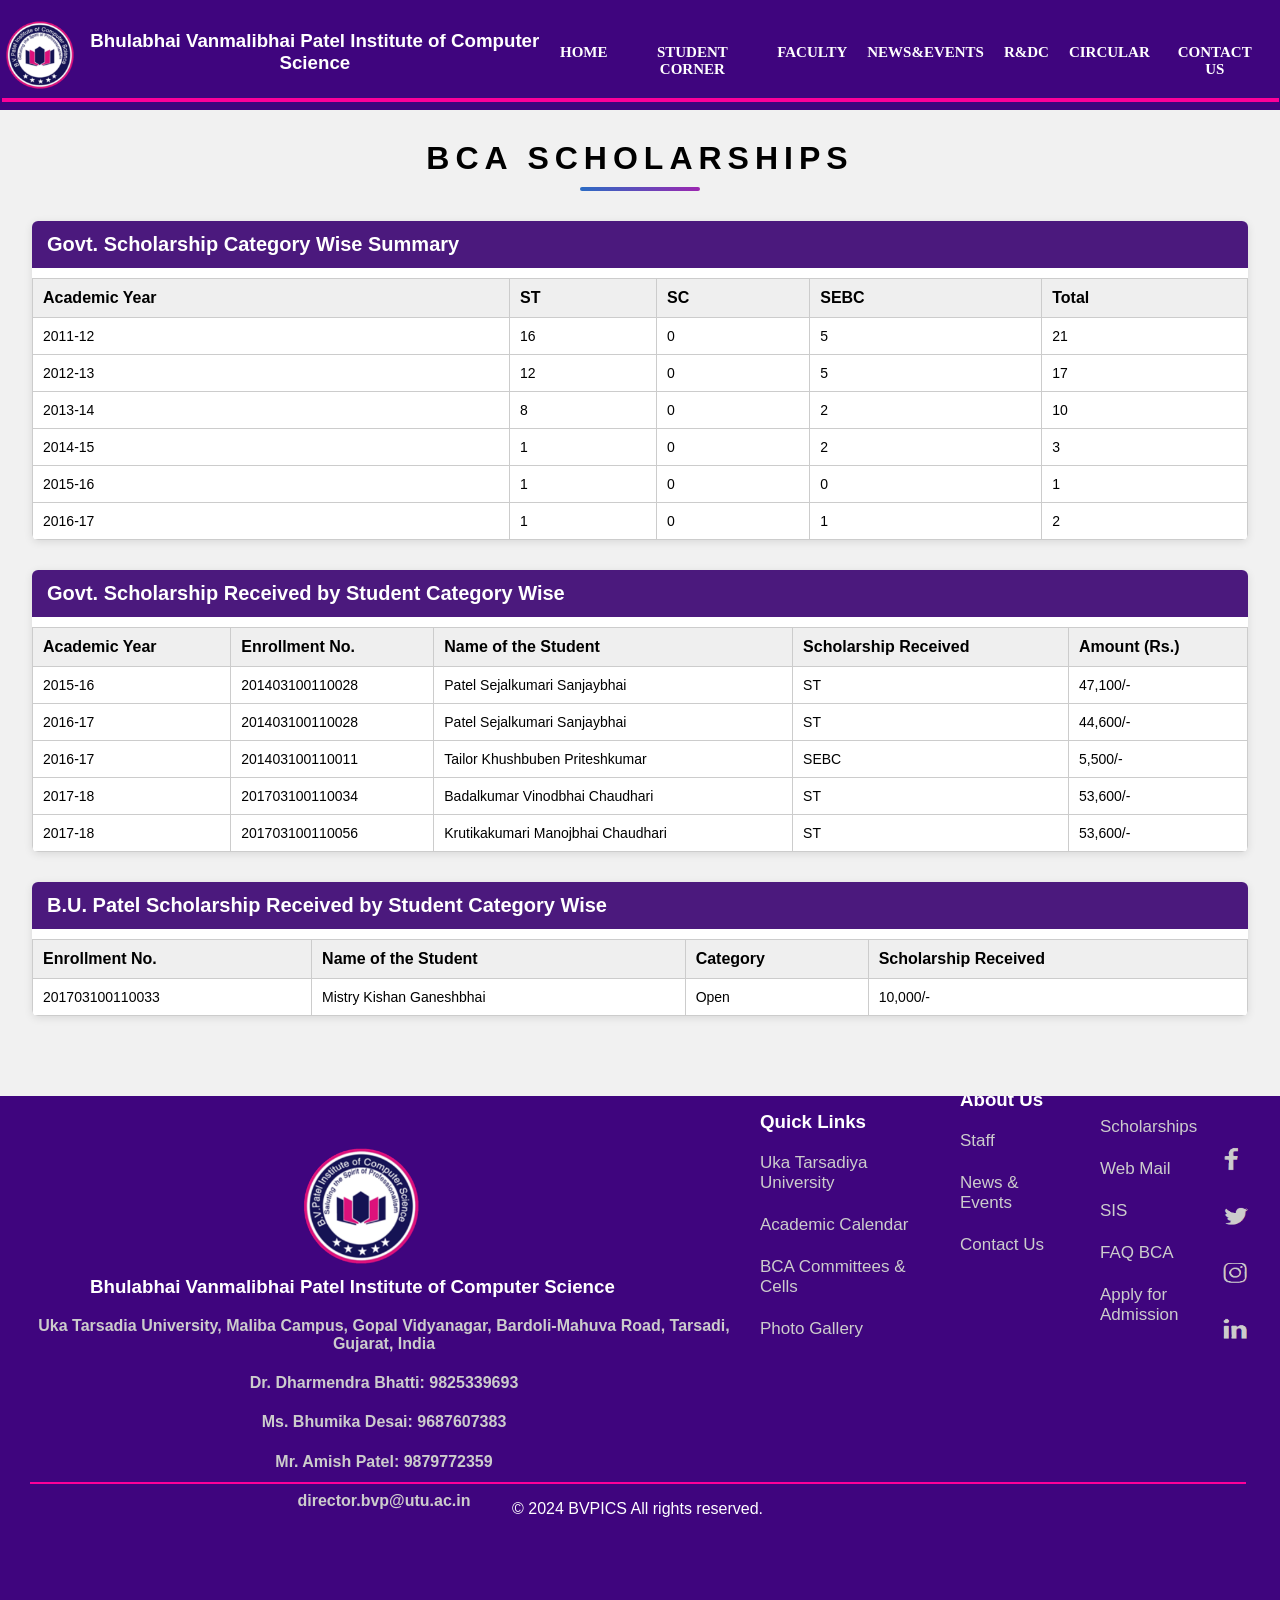
<file: Cs dept/scholarship.html>
<html>
<head>
<title>Scholarships</title>
<link rel="stylesheet" href="scholarships.css">
</head>
<body>
<div id="header">
            <div>
            <img src="image/Cslogo.png" alt="logo" style="height: 70px; margin-left:-1200px;">
            <hr style="width: 103%; height: 4px; background-color: #ff0099; border: none; margin-left:-18px;">
            <h3 id="instName" style="color:white; margin-top:-80px; margin-left:-650px;">Bhulabhai Vanmalibhai Patel 		    Institute of Computer<br>Science</h3>
            </div>
            <nav id="navbar">
                <ul id="ulNav">
                    <li><a href="Bvpatelcs.html">HOME</a></li>
                    <li><a href="#student">STUDENT CORNER</a></li>
                    <li><a href="faculty.html">FACULTY</a></li>
                    <li><a href="NewsAndEvents.html">NEWS&EVENTS</a></li>
                    <li><a href="#R&DC">R&DC</a></li>
                    <li><a href="circular.html">CIRCULAR</a></li>
                    <li><a href="contact.html">CONTACT US</a></li>
                </ul>
            </nav>
        </div>

<h1>BCA SCHOLARSHIPS</h1>
<div class="section">
    <div class="section-title">Govt. Scholarship Category Wise Summary</div>
    <table>
        <tr>
            <th>Academic Year</th>
            <th>ST</th>
            <th>SC</th>
            <th>SEBC</th>
            <th>Total</th>
        </tr>

        <tr><td>2011-12</td><td>16</td><td>0</td><td>5</td><td>21</td></tr>
        <tr><td>2012-13</td><td>12</td><td>0</td><td>5</td><td>17</td></tr>
        <tr><td>2013-14</td><td>8</td><td>0</td><td>2</td><td>10</td></tr>
        <tr><td>2014-15</td><td>1</td><td>0</td><td>2</td><td>3</td></tr>
        <tr><td>2015-16</td><td>1</td><td>0</td><td>0</td><td>1</td></tr>
        <tr><td>2016-17</td><td>1</td><td>0</td><td>1</td><td>2</td></tr>
    </table>
</div>

<!-- SECTION 2 -->
<div class="section">
    <div class="section-title">Govt. Scholarship Received by Student Category Wise</div>
    <table>
        <tr>
            <th>Academic Year</th>
            <th>Enrollment No.</th>
            <th>Name of the Student</th>
            <th>Scholarship Received</th>
            <th>Amount (Rs.)</th>
        </tr>

        <tr><td>2015-16</td><td>201403100110028</td><td>Patel Sejalkumari Sanjaybhai</td><td>ST</td><td>47,100/-</td></tr>
        <tr><td>2016-17</td><td>201403100110028</td><td>Patel Sejalkumari Sanjaybhai</td><td>ST</td><td>44,600/-</td></tr>
        <tr><td>2016-17</td><td>201403100110011</td><td>Tailor Khushbuben Priteshkumar</td><td>SEBC</td><td>5,500/-</td></tr>
        <tr><td>2017-18</td><td>201703100110034</td><td>Badalkumar Vinodbhai Chaudhari</td><td>ST</td><td>53,600/-</td></tr>
        <tr><td>2017-18</td><td>201703100110056</td><td>Krutikakumari Manojbhai Chaudhari</td><td>ST</td><td>53,600/-</td></tr>
    </table>
</div>

<!-- SECTION 3 -->
<div class="section">
    <div class="section-title">B.U. Patel Scholarship Received by Student Category Wise</div>
    <table>
        <tr>
            <th>Enrollment No.</th>
            <th>Name of the Student</th>
            <th>Category</th>
            <th>Scholarship Received</th>
        </tr>

        <tr><td>201703100110033</td><td>Mistry Kishan Ganeshbhai</td><td>Open</td><td>10,000/-</td></tr>
    </table>
</div>



<div id="footer" style="background-color: #3f057e; color: white; height:90%; width:100%; margin-top:80px; overflow: hidden;">
            <div id="footerContent" style="width: 100%;">
            <img src="image/Cslogo.png" alt="logo" style="height: 120px; margin-left: 300px; margin-top: 50px;">
            <h3 style="color:white; margin-top: 10px; margin-left: 90px;">Bhulabhai Vanmalibhai Patel Institute of Computer Science</h3>
            <h4>Uka Tarsadia University, Maliba Campus, Gopal Vidyanagar, Bardoli-Mahuva Road, Tarsadi,<br> Gujarat, India</h4>
            <h4>Dr. Dharmendra Bhatti: 9825339693</h4>
            <h4>Ms. Bhumika Desai: 9687607383</h4>
            <h4>Mr. Amish Patel: 9879772359</h4>
            <h4>director.bvp@utu.ac.in</h4>
            </div>
            <div>
                <h3 style="color:white; margin-top: -420px; margin-left: 760px;">Quick Links</h3>
                <nav id="QuickNav" style="margin-top: 20px; margin-left: 300px;">
                    <ul style="list-style: none; display: flex; flex-direction: column; gap: 22px; margin-left: 420px; margin-top: 0px; font-size: 17px;">
                        <li><a href="https://www.utu.ac.in/" style="text-decoration: none;">Uka Tarsadiya<br>University</a></li>
                        <li><a href="AcademicCalander.html" style="text-decoration: none; ">Academic Calendar</a></li>
                        <li><a href="#committees" style="text-decoration: none;">BCA Committees &<br>Cells</a></li>
                        <li><a href="#photo" style="text-decoration: none;">Photo Gallery</a></li>
                    </ul>
                </nav>
            </div>
            <div style="margin-top: 140px; margin-left: 200px;">
                <h3 style="color:white; margin-top: -390px; margin-left: 760px;">About Us</h3>
                <nav id="AboutNav" style="margin-top: 20px; margin-left: 300px;">
                    <ul style="list-style: none; display: flex; flex-direction: column; gap: 22px; margin-left: 420px; margin-top: 0px; font-size: 17px;">
                        <li><a href="faculty.html" style="text-decoration: none; ">Staff</a></li>
                        <li><a href="NewsAndEvents.html" style="text-decoration: none;">News &<br>Events</a></li>
                        <li><a href="contact.html" style="text-decoration: none;">Contact Us</a></li>
                    </ul>
                </nav>
            </div>
            <div style="margin-top: 210px; margin-left: 340px;">
                <h3 style="color:white; margin-top: -390px; margin-left: 760px;">Useful Links</h3>
                <nav id="UsefulLinksNav" style="margin-top: 20px; margin-left: 300px;">
                    <ul style="list-style: none; display: flex; flex-direction: column; gap: 22px; margin-left: 420px; margin-top: 0px; font-size: 17px;">
                        <li><a href="scholarship.html" style="text-decoration: none; ">Scholarships</a></li>
                        <li><a href="#webMail" style="text-decoration: none;">Web Mail</a></li>
                        <li><a href="sis.html" style="text-decoration: none;">SIS</a></li>
                        <li><a href="http://bvpinst.edu.in/BVPICS/FAQ-BCA.html" style="text-decoration: none;">FAQ BCA</a></li>
                        <li><a href="https://utu.ac.in/Admission.html" style="text-decoration: none;">Apply for<br> Admission</a></li>
                    </ul>
                </nav>
            </div>
            <img src="image\socialMedia.png" alt="Social Media" style="height: 200px; width: 30px; margin-top: -200px; margin-left: 1220px;">
            <hr style="width: 95%; height: 2px; background-color: #ff0099; border: none; margin-left:30px; margin-top: 140px;">
            <p style="margin-left: 40%;">© 2024 BVPICS All rights reserved.</p>
        </div>

</body>
</html>
</file>
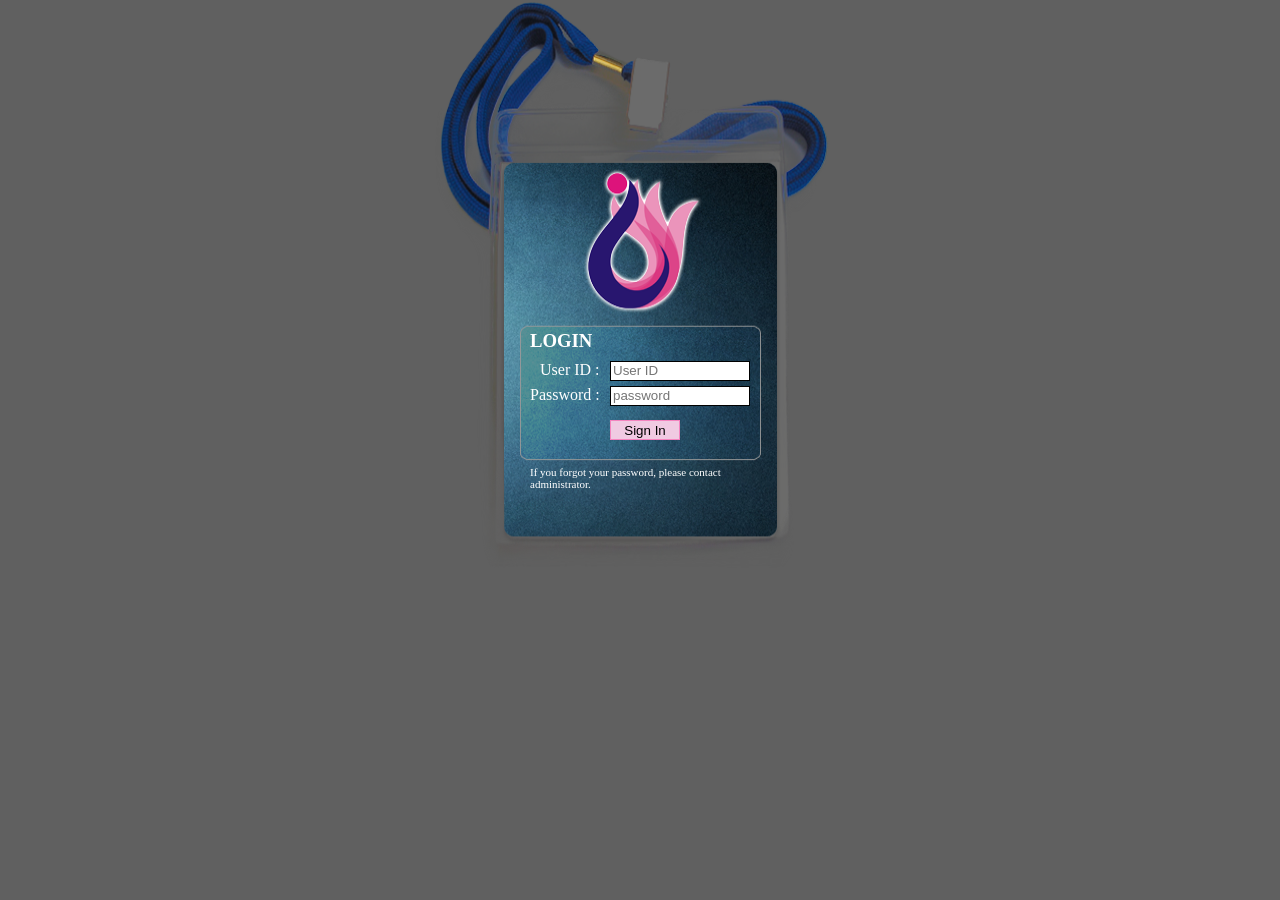
<file: Cs dept/sis.html>
<html>
    <head>
        <title>SIS</title>
        <style>
            body
            {
                margin: 0;
                padding: 0;
                background-color: #606060;
            }

            #username
            {margin-top: -10px;}
            #password
            {margin-top: 15px; }
            #username,#password
            {
                position: absolute;
                margin-left: 610px;
                width: 140px;
                height: 20px;
                border:1px solid black;
            }
            #submit
            {
                position: absolute;
                left: 610px;
                top: 420px;
                width: 70px;
                height: 20px; 
                background-color: #f0cae2; 
                color:black; 
                border:none;  
                border: 1px solid #F484BF; 
                cursor: pointer;
            }   
    </style>
    </head>
<body> 
    <div id="Icard">
        <img src="image\ICard.png" alt="ICARD img" style="width:420px; height:570px; margin-left: 420px;">
        <h3 style="color:white; margin-top: -240px; margin-left: 530px;">LOGIN</h3>

        <label for="username" style="color:white; margin-left: 540px; margin-top: -10px; position: absolute;">User ID :</label>
        <input type="text" id="username" name="username" placeholder="User ID">

        <label for="password" style="color:white; margin-left: 530px; margin-top: 15px; position: absolute;">Password :</label>
        <input type="password" id="password" name="password" placeholder="password">

        <input id="Submit" type="submit" value="Sign In">
        <p style="position: absolute; font-size: 11px; left: 530px; top: 455px; color: white;">If you forgot your password, please contact<br> administrator.</p>
    </div>
</body>
</html>
</file>
<file: Cs dept/12mcq.css>
body {
            margin: 0;
            padding: 0;
        }

        #main {
            position: relative; /* important */
        }

        #mainImg {
            width: 100%;
            height: 100vh;
        }

        #banner
        {
            position: absolute;  
            top: 100px;           
            left: 100px;          
            width: 300px;
            height: 450px;
            border-radius: 12px;
        }
        #mcqNo
        {
            height:30px;
            width: 300px;
            background-color: white;
            position: absolute;
            top:50px;
            left:100px;
        }
        #mcqNoh3
        {
            font-family: Segoe UI;
            font-weight: bold;
            font-size: 25px;
            color:black;
            margin-left: 70px;
            margin-top: -2px;
        }
        #regn
        {
            height:30px;
            width: 350px;
            background-color: white;
            position: absolute;
            top:50px;
            left:425px;
        }
        #regnh3
        {
            font-family: Segoe UI;
            font-weight: bold;
            font-size: 25px;
            color:black;
            margin-left: 50px;
            margin-top: -2px;
        }
        #login
        {
           height:480px;
           width: 350px;
           background-color: rgba(0, 0, 0, 0.5);
           position: absolute;
           top:100px;
           left:420px;
           border-radius: 12px;
           border:1px solid white;
        }
        #loginh3
        {
             font-family: Segoe UI;
             font-size: 25px;
             color:white;
             margin-left: 120px;
             margin-top: 30px;
        }
        #login p
        {
            margin-left: -30px;
            font-size: 20px;
            color:white;
            justify-content: center;
            display: flex;
        }
        #MobileNo,#password
        {
            position: absolute; 
            left: 450px;
            width: 250px;
            height: 30px;
            border-radius: 5px;
            border: 1px solid white;
            color:white; 
            margin-left: 15px;
            background-color: transparent;
        }
</file>
<file: Cs dept/AcademicCalander.css>
body {
                font-family: Arial, sans-serif;
                margin: 0;
                padding: 0;
            }
            #header {
                background-color: #3f057e;
                color: white;
                padding: 20px;
                text-align: center;
                height:70px;
                width:96.85%;
            }
            #ulNav
            {
                list-style: none;
                display: flex;
                gap: 20px;
                margin-left: 540px;
                margin-top:-50px;
                padding: 0;
            }

            #ulNav a 
            {
                text-decoration: none;
                font-family: Segoe UI;
                font-weight: bold;
                color:white;
                font-size: 15px;
            }

            #detail
                {
                    height: 160px;
                    width:340px;
                    background-color:white;
                    margin-left: 100px;
                    margin-top: 180px;
                    border-radius: 12px;
                    box-shadow: 0 5px 20px rgba(0, 0, 0, 0.2);
                    border-left: 6px solid #6c2eb9;
                }

            #detail2
                {
                    height: 100px;
                    width:280px;
                    background-color:white;
                    margin-left: 860px;
                    margin-top: -300px;
                    border-radius: 12px;
                    box-shadow: 0 5px 20px rgba(0, 0, 0, 0.2);
                    position: relative;
                }
                #detail:hover
                {
                    transform: scale(1.05);
                }
                #QuickNav a:hover,#AboutNav a:hover,#UsefulLinksNav a:hover
                {
                    color: rgb(239, 34, 174);
                    transition: 0.3s;
                }
                #QuickNav a,#footerContent h4,#AboutNav a,#UsefulLinksNav a
                {
                    color: #ccc;
                }
                #filterSearch
                {
                    margin-left: 10px;
                    margin-top: 15px;
                    padding: 5px;
                    width: 120px;
                    border: 1px solid #ccc;
                    border-radius: 4px;
                }
                #footerContent h4
                {
                    margin-top: 10px;
                    margin-left: -40%;
                    text-align: center;
                }
</file>
<file: Cs dept/Bvpatelcs.css>
body {
                font-family: Arial, sans-serif;
                margin: 0;
                padding: 0;
            }
            #header {
                background-color: #3f057e;
                color: white;
                padding: 20px;
                text-align: center;
                height:70px;
                width:96.85%;
            }
            #ulNav
            {
                list-style: none;
                display: flex;
                gap: 20px;
                margin-left: 540px;
                margin-top:-50px;
                padding: 0;
            }

            #ulNav a 
            {
                text-decoration: none;
                font-family: Segoe UI;
                font-weight: bold;
                color:white;
                font-size: 15px;
            }
            #main {
                    background-image: url("image/CSDEPT.jpg");
                    background-size: cover;
                    background-repeat: no-repeat;
                    background-position: center;
                    height: 600px;
                    width: 100%;  
                    margin-left: 0px;
                    margin-top: 0;
                }
                #main p
                {
                    color:white;
                    margin-top:258px;
                    position: absolute;
                    display: flex;
                    margin-left: 100px;
                    font-family: Segoe UI;
                    font-weight: bold;
                    color:white;
                    font-size: 31px;
                    text-shadow: 1px 1px 1px black;
                }
                #mcq
                {
                    color:white;
                    background: linear-gradient(45deg, #ff0099, #3f057e);
                    height:110px; width: 150px;
                    margin-left: 87%;
                    margin-top: 12px;
                    position:absolute;
                    border: 3px solid white;
                    border-radius: 7px;
                }
                #mcq p
                {
                    margin-top: 5px;
                    margin-left: 8px;
                    font-size: 18px;
                    text-align: center;
                    font-weight: none;
                }
                #imgBtn1
                {
                    background-color: rgba(0, 0, 0, 0.4); 
                    height: 40px; width: 40px; 
                    border-radius: 50%; 
                    position:relative; 
                    margin-top: 18%; 
                    margin-left: 84px; 
                    border: none; 
                    font-size: 40px; 
                    text-align: center;
                    color: white;
                }
                #imgBtn2
                {
                    background-color: rgba(0, 0, 0, 0.4); 
                    height: 40px; width: 40px; 
                    border-radius: 50%; 
                    position:absolute; 
                    margin-top: 18.50%; 
                    margin-left: 990px; 
                    border: none; 
                    font-size: 40px; 
                    text-align: center;
                    color: white;
                }
                #content
                {
                    background-color: white;
                    height: 550px;
                    width: 100%;
                    margin-top: 200px;
                    
                }
                #News h3
                {
                    font-family: Segoe UI;
                    font-weight: bold;
                    font-size: 25px;
                    color:#3f057e;
                    margin-left: 480px; margin-top: -100px;
                }
                #Nirf h3
                {
                    font-family: Segoe UI;
                    font-weight: bold;
                    font-size: 25px;
                    color:#3f057e;
                    margin-left: 580px; margin-top: -70px;
                    position:absolute;
                }
                #newsDiv1
                {
                    height: 170px;
                    width:340px;
                    background-color:white;
                    margin-left: 280px;
                    border-radius: 12px;
                    box-shadow: 0 5px 20px rgba(0, 0, 0, 0.4);
                    border-left: 6px solid #6c2eb9;
                }
                #newsDiv2
                {
                    height: 170px;
                    width:340px;
                    background-color:white;
                    margin-left: 680px;
                    margin-top: -168px;
                    border-radius: 12px;
                    box-shadow: 0 5px 20px rgba(0, 0, 0, 0.4);
                    border-left: 6px solid #6c2eb9;
                }
                #NirfDiv1
                {
                    height: 130px;
                    width:340px;
                    background-color:white;
                    margin-left: 280px;
                    margin-top: 110px;
                    border-radius: 12px;
                    box-shadow: 0 5px 20px rgba(0, 0, 0, 0.4);
                    border-left: 6px solid #6c2eb9;
                }
                #NirfDiv2
                {
                    height: 130px;
                    width:340px;
                    background-color:white;
                    margin-left: 680px;
                    margin-top: -130px;
                    border-radius: 12px;
                    box-shadow: 0 5px 20px rgba(0, 0, 0, 0.4);
                    border-left: 6px solid #6c2eb9;
                }
                #mcq:hover
                {
                                background: linear-gradient(45deg, #3f057e, #ff0099);
                                border: 2px solid black; 
                }
                #newsDiv1:hover,#newsDiv2:hover,#NirfDiv1:hover,#NirfDiv2:hover,#mission:hover,#vision:hover
                {
                    transform: scale(1.05);
                }
                #NirfDiv1Btn,#NirfDiv2Btn
                {
                    background-color: #3f057e;
                }

                #NirfDiv1Btn:hover,#NirfDiv2Btn:hover
                {
                    background-color: rgb(216, 9, 151);
                }
                #NirfDiv1Btn:hover,#NirfDiv2Btn:hover,#QuickNav a:hover,#AboutNav a:hover,#UsefulLinksNav a:hover
                {
                    color: rgb(239, 34, 174);
                    transition: 0.3s;
                }
                #QuickNav a,#footerContent h4,#AboutNav a,#UsefulLinksNav a
                {
                    color: #ccc;
                }
</file>
<file: Cs dept/circular.css>
body {
    margin: 0;
    font-family: "Segoe UI", sans-serif;
    background: #f1f1f1;
}


h1 {
    text-align: center;
    margin-top: 30px;
    letter-spacing: 6px;
    font-weight: 600;
}

h1::after {
    content: "";
    display: block;
    width: 120px;
    height: 4px;
    margin: 10px auto;
    border-radius: 10px;
    background: linear-gradient(to right, #2b6cc4, #9c27b0);
}

.dropdown {
    width: 380px;
    margin: 40px auto;
    position: relative;
}

.dropdown-btn {
    background: #4b197d;
    color: white;
    padding: 16px;
   border: 5px solid #ff008c;
    border-radius: 14px;
    font-size: 20px;
    font-weight: 600;
    cursor: pointer;
    box-shadow: 0 5px 15px rgba(0,0,0,0.25);
    display: flex;
    justify-content: space-between;
    align-items: center;
}

.dropdown-content {
    position: absolute;
    width: 100%;
    background: #4b197d;
    margin-top: 5px;
    border-radius: 10px;
    display: none;
    overflow: hidden;
    z-index: 100;
}

.dropdown-content div {
    padding: 14px 20px;
    color: white;
    font-size: 20px;
    cursor: pointer;
}

.dropdown-content div:hover {
    background: #2b6cc4;
}

.active {
    background: #2b6cc4;
}

.container {
    width: 85%;
    margin: 30px auto;
}

.year-banner {
    background: #4b197d;
    color: white;
    padding: 20px;
    font-size: 32px;
    font-weight: 600;
    border-radius: 8px;
}

table {
    width: 100%;
    border-collapse: collapse;
    background: white;
    margin-top: 10px;
}

th, td {
    padding: 14px;
    border: 1px solid #ddd;
}

th {
    background: #f0f0f0;
    font-size: 18px;
}


            #header {
                background-color: #3f057e;
                color: white;
                padding: 20px;
                text-align: center;
                height:70px;
                width:96.85%;
            }
            #ulNav
            {
                list-style: none;
                display: flex;
                gap: 20px;
                margin-left: 540px;
                margin-top:-50px;
                padding: 0;
            }

            #ulNav a 
            {
                text-decoration: none;
                font-family: Segoe UI;
                font-weight: bold;
                color:white;
                font-size: 15px;
            }

            #detail
                {
                    height: 160px;
                    width:340px;
                    background-color:white;
                    margin-left: 100px;
                    margin-top: 180px;
                    border-radius: 12px;
                    box-shadow: 0 5px 20px rgba(0, 0, 0, 0.2);
                    border-left: 6px solid #6c2eb9;
                }

            #detail2
                {
                    height: 100px;
                    width:280px;
                    background-color:white;
                    margin-left: 860px;
                    margin-top: -300px;
                    border-radius: 12px;
                    box-shadow: 0 5px 20px rgba(0, 0, 0, 0.2);
                    position: relative;
                }
                #detail:hover
                {
                    transform: scale(1.05);
                }
                #QuickNav a:hover,#AboutNav a:hover,#UsefulLinksNav a:hover
                {
                    color: rgb(239, 34, 174);
                    transition: 0.3s;
                }
                #QuickNav a,#footerContent h4,#AboutNav a,#UsefulLinksNav a
                {
                    color: #ccc;
                }
            #footerContent h4
                {
                    margin-top: 10px;
                    margin-left: -40%;
                    text-align: center;
                }
</file>
<file: Cs dept/contact.css>
body {
                font-family: Arial, sans-serif;
                margin: 0;
                padding: 0;
            }
            #header {
                background-color: #3f057e;
                color: white;
                padding: 20px;
                text-align: center;
                height:70px;
                width:96.85%;
            }
            #contact
            {
                margin-top:80px;
            }
            #ulNav
            {
                list-style: none;
                display: flex;
                gap: 20px;
                margin-left: 540px;
                margin-top:-50px;
                padding: 0;
            }

            #ulNav a 
            {
                text-decoration: none;
                font-family: Segoe UI;
                font-weight: bold;
                color:white;
                font-size: 15px;
            }

            #footerContent h4
                {
                    margin-top: 10px;
                    margin-left: -40%;
                    text-align: center;
                }
                
                #QuickNav a:hover,#AboutNav a:hover,#UsefulLinksNav a:hover
                {
                    color: rgb(239, 34, 174);
                    transition: 0.3s;
                }
                
                #QuickNav a,#footerContent h4,#AboutNav a,#UsefulLinksNav a
                {
                    color: #ccc;
                }

                .map-container
                {
                    position: relative;
                    width: 500px;
                    height: 490px;
                    margin-top:-500px;
                    margin-left:650px;
                }

                .map-container iframe
                {
                    width: 100%;
                    height: 100%;
                    border: none;
                    border-radius: 10px;
                }
</file>
<file: Cs dept/faculty.css>
body {
    margin: 0;
    font-family: "Segoe UI", sans-serif;
    background: #f1f1f1;
    justify-content: center;
    align-items: center;
    justify-content: space-evenly;
    
    
}

h1 {
    text-align: center;
    margin-top: 30px;
    letter-spacing: 6px;
    font-weight: 600;
}

h1::after {
    content: "";
    display: block;
    width: 120px;
    height: 4px;
    margin: 10px auto;
    border-radius: 10px;
    background: linear-gradient(to right, #2b6cc4, #9c27b0);
}




            #header {
                background-color: #3f057e;
                color: white;
                padding: 20px;
                text-align: center;
                height:75px;
                width:96.85%;
            }
            #ulNav
            {
                list-style: none;
                display: flex;
                gap: 20px;
                margin-left: 540px;
                margin-top:-50px;
                padding: 0;
            }

            #ulNav a 
            {
                text-decoration: none;
                font-family: Segoe UI;
                font-weight: bold;
                color:white;
                font-size: 15px;
            }

            #footerContent h4
                {
                    margin-top: 10px;
                    margin-left: -40%;
                    text-align: center;
                }

                #QuickNav a:hover,#AboutNav a:hover,#UsefulLinksNav a:hover
                {
                    color: rgb(239, 34, 174);
                    transition: 0.3s;
                }
                #QuickNav a,#footerContent h4,#AboutNav a,#UsefulLinksNav a
                {
                    color: #ccc;
                }
                


                
    .card {
        width: 250px;
        border-radius: 15px;
        overflow: hidden;
        background: white;
        box-shadow: 0 4px 10px rgba(0,0,0,0.1);
    }

    .card img {
        width: 100%;
        height: 250px;
        object-fit: cover;
    }

    .card-content {
        padding: 15px;
        background: #efefef;
        
    }

     .card-container {
    display: flex;
    flex-wrap: wrap;
    justify-content: center;
    gap: 20px;
    margin-top: 40px;
}
    .name {
        font-size: 20px;
        color: #2c3e50;
        margin-bottom: 10px;
    }

    .info {
        display: flex;
        align-items: center;
        margin: 8px 0;
        color: #555;
        font-size: 14px;
    }

    .info i {
        margin-right: 10px;
        color: #7f8c8d;
    }

    .email {
        color: #3498db;
        word-break: break-all;
    }

    .card:hover
    {
	transform: scale(1.05);
    }
</file>
<file: Cs dept/NewsAndEvents.css>
body {
        margin: 0;
        font-family: "Segoe UI", sans-serif;
        background: #f1f1f1;
        padding: 0;
    }

h1 {
    text-align: center;
    margin-top: 30px;
    letter-spacing: 6px;
    font-weight: 600;
}

h1::after {
    content: "";
    display: block;
    width: 120px;
    height: 4px;
    margin: 10px auto;
    border-radius: 10px;
    background: linear-gradient(to right, #2b6cc4, #9c27b0);
}

.dropdown {
    width: 380px;
    margin: 40px auto;
    position: relative;
}

.dropdown-btn {
    background: #4b197d;
    color: white;
    padding: 16px;
   border: 5px solid #ff008c;
    border-radius: 14px;
    font-size: 20px;
    font-weight: 600;
    cursor: pointer;
    box-shadow: 0 5px 15px rgba(0,0,0,0.25);
    display: flex;
    justify-content: space-between;
    align-items: center;
}

.dropdown-content {
    position: absolute;
    width: 100%;
    background: #4b197d;
    margin-top: 5px;
    border-radius: 10px;
    display: none;
    overflow: hidden;
    z-index: 100;
}

.dropdown-content div {
    padding: 14px 20px;
    color: white;
    font-size: 20px;
    cursor: pointer;
}

.dropdown-content div:hover {
    background: #2b6cc4;
}

.active {
    background: #2b6cc4;
}

.container {
    width: 85%;
    margin: 30px auto;
}

.year-banner {
    background: #4b197d;
    color: white;
    padding: 20px;
    font-size: 32px;
    font-weight: 600;
    border-radius: 8px;
}

table {
    width: 100%;
    border-collapse: collapse;
    background: white;
    margin-top: 10px;
}

th, td {
    padding: 14px;
    border: 1px solid #ddd;
}

th {
    background: #f0f0f0;
    font-size: 18px;
}


            #header {
                background-color: #3f057e;
                color: white;
                padding: 20px;
                text-align: center;
                height:70px;
                width:96.85%;
            }
            #ulNav
            {
                list-style: none;
                display: flex;
                gap: 20px;
                margin-left: 540px;
                margin-top:-50px;
                padding: 0;
            }

            #ulNav a 
            {
                text-decoration: none;
                font-family: Segoe UI;
                font-weight: bold;
                color:white;
                font-size: 15px;
            }

            #detail
                {
                    height: 160px;
                    width:340px;
                    background-color:white;
                    margin-left: 100px;
                    margin-top: 180px;
                    border-radius: 12px;
                    box-shadow: 0 5px 20px rgba(0, 0, 0, 0.2);
                    border-left: 6px solid #6c2eb9;
                }

            #detail2
                {
                    height: 100px;
                    width:280px;
                    background-color:white;
                    margin-left: 860px;
                    margin-top: -300px;
                    border-radius: 12px;
                    box-shadow: 0 5px 20px rgba(0, 0, 0, 0.2);
                    position: relative;
                }
                #detail:hover
                {
                    transform: scale(1.05);
                }
                #footerContent h4
                {
                    margin-top: 10px;
                    margin-left: -40%;
                    text-align: center;
                }
                #QuickNav a:hover,#AboutNav a:hover,#UsefulLinksNav a:hover
                {
                    color: rgb(239, 34, 174);
                    transition: 0.3s;
                }
                #QuickNav a,#footerContent h4,#AboutNav a,#UsefulLinksNav a
                {
                    color: #ccc;
                }
</file>
<file: Cs dept/scholarships.css>
body {
    margin: 0;
    font-family: "Segoe UI", sans-serif;
    background: #f1f1f1;
}

h1 {
    text-align: center;
    margin-top: 30px;
    letter-spacing: 6px;
    font-weight: 600;
}

h1::after {
    content: "";
    display: block;
    width: 120px;
    height: 4px;
    margin: 10px auto;
    border-radius: 10px;
    background: linear-gradient(to right, #2b6cc4, #9c27b0);
}

.section {
    margin: 30px auto;
    width: 95%;
    background: white;
    border-radius: 6px;
    overflow: hidden;
    box-shadow: 0 2px 8px rgba(0,0,0,0.1);
}

.section-title {
    background: #4b197d;
    color: white;
    padding: 12px 15px;
    font-size: 20px;
    font-weight: 600;
}

table {
    width: 100%;
    border-collapse: collapse;
    margin-top: 10px;
}

th {
    background: #efefef;
    text-align: left;
    padding: 10px;
    border: 1px solid #ccc;
}

td {
    padding: 10px;
    border: 1px solid #ccc;
    font-size: 14px;
}

tr:hover {
    background: #f9f9f9;
}

            #header {
                background-color: #3f057e;
                color: white;
                padding: 20px;
                text-align: center;
                height:70px;
                width:96.85%;
            }
            #ulNav
            {
                list-style: none;
                display: flex;
                gap: 20px;
                margin-left: 540px;
                margin-top:-50px;
                padding: 0;
            }

            #ulNav a 
            {
                text-decoration: none;
                font-family: Segoe UI;
                font-weight: bold;
                color:white;
                font-size: 15px;
            }
            #footerContent h4
                {
                    margin-top: 10px;
                    margin-left: -40%;
                    text-align: center;
                }
            
                #QuickNav a:hover,#AboutNav a:hover,#UsefulLinksNav a:hover
                {
                    color: rgb(239, 34, 174);
                    transition: 0.3s;
                }
                #QuickNav a,#footerContent h4,#AboutNav a,#UsefulLinksNav a
                {
                    color: #ccc;
                }
</file>
